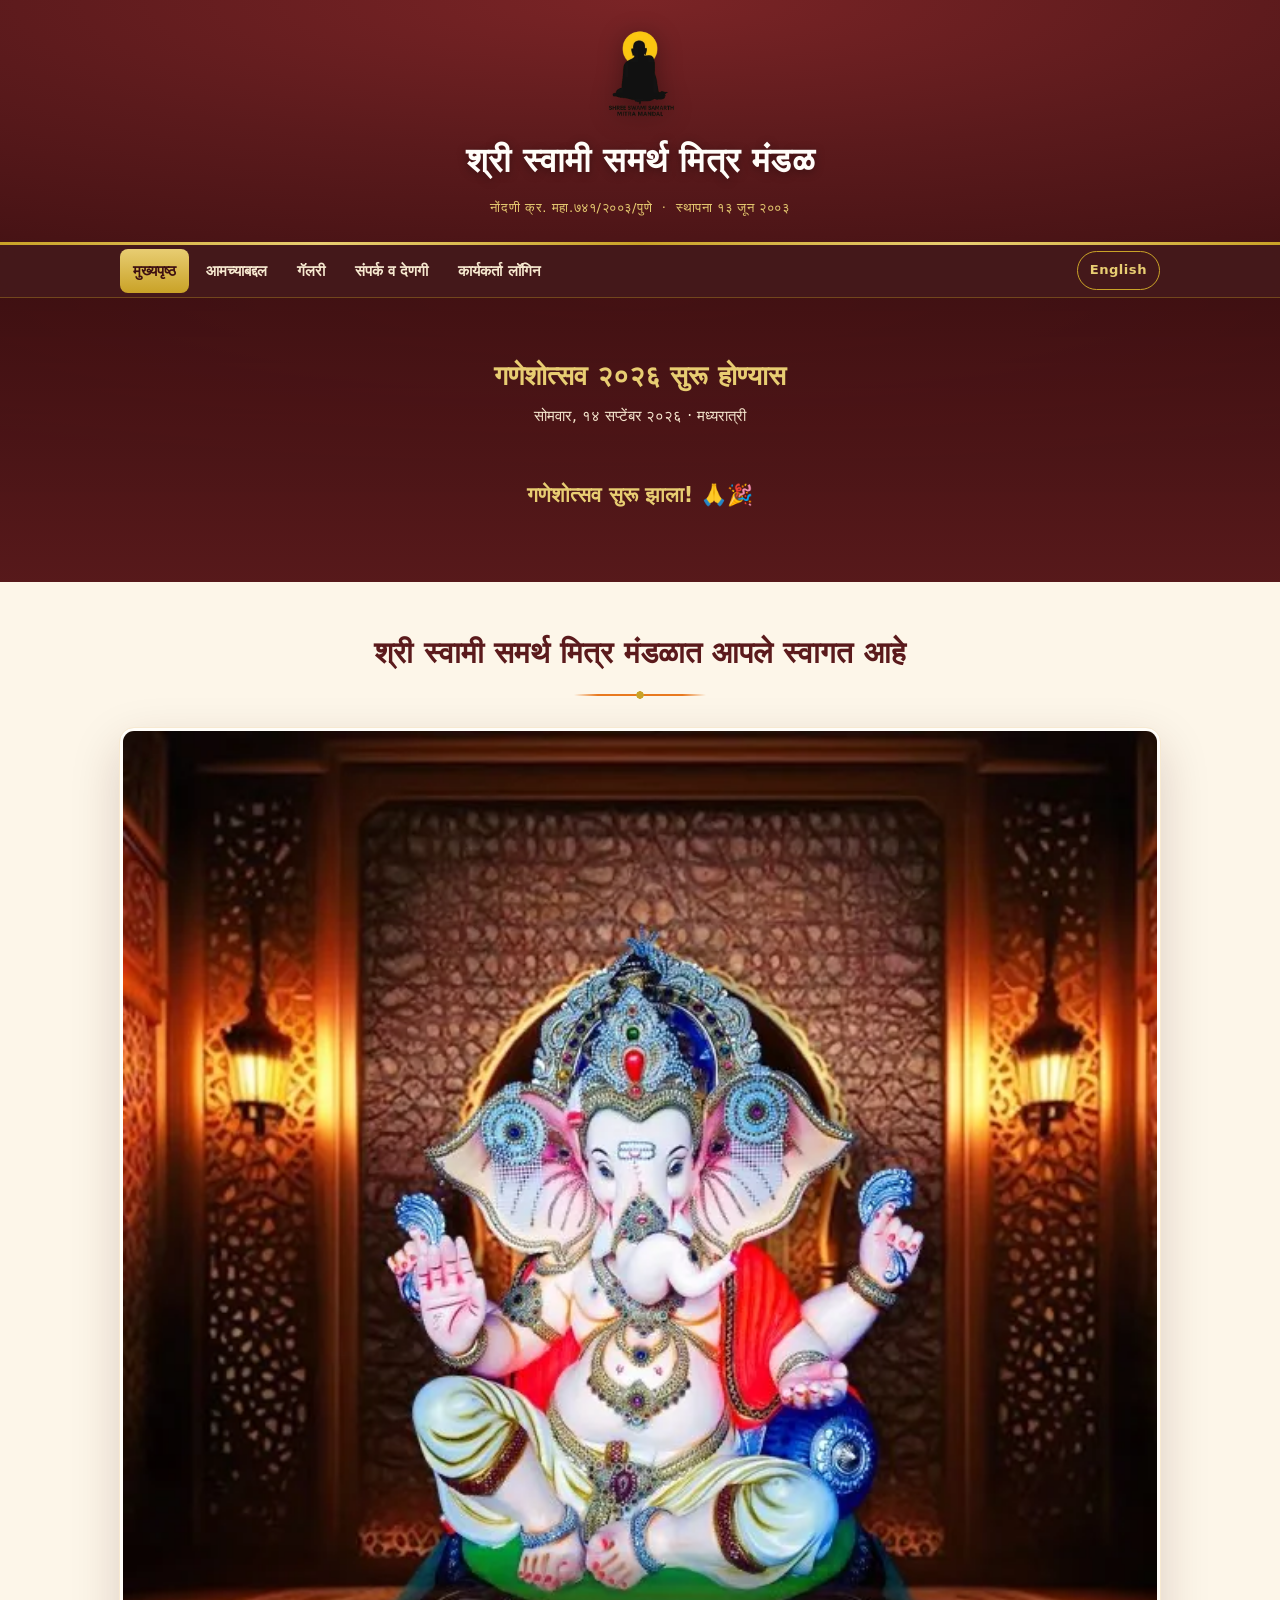
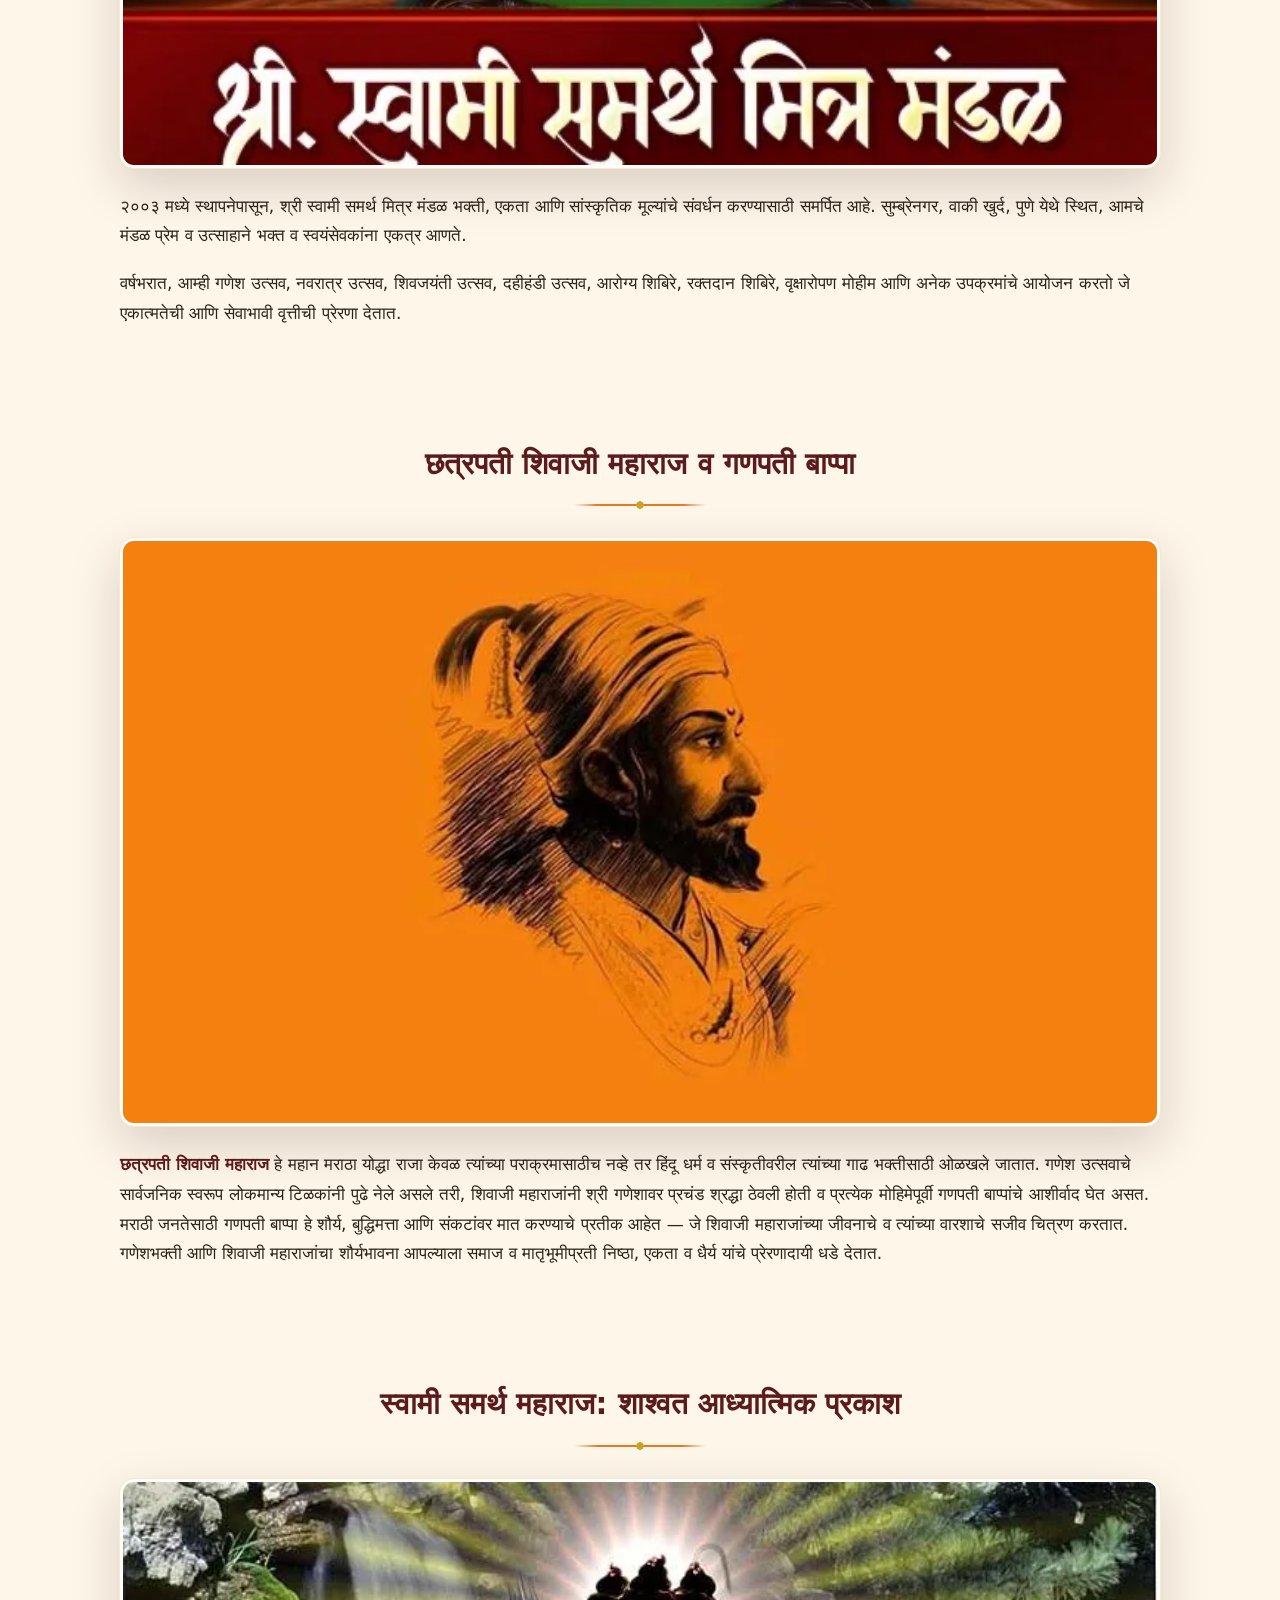
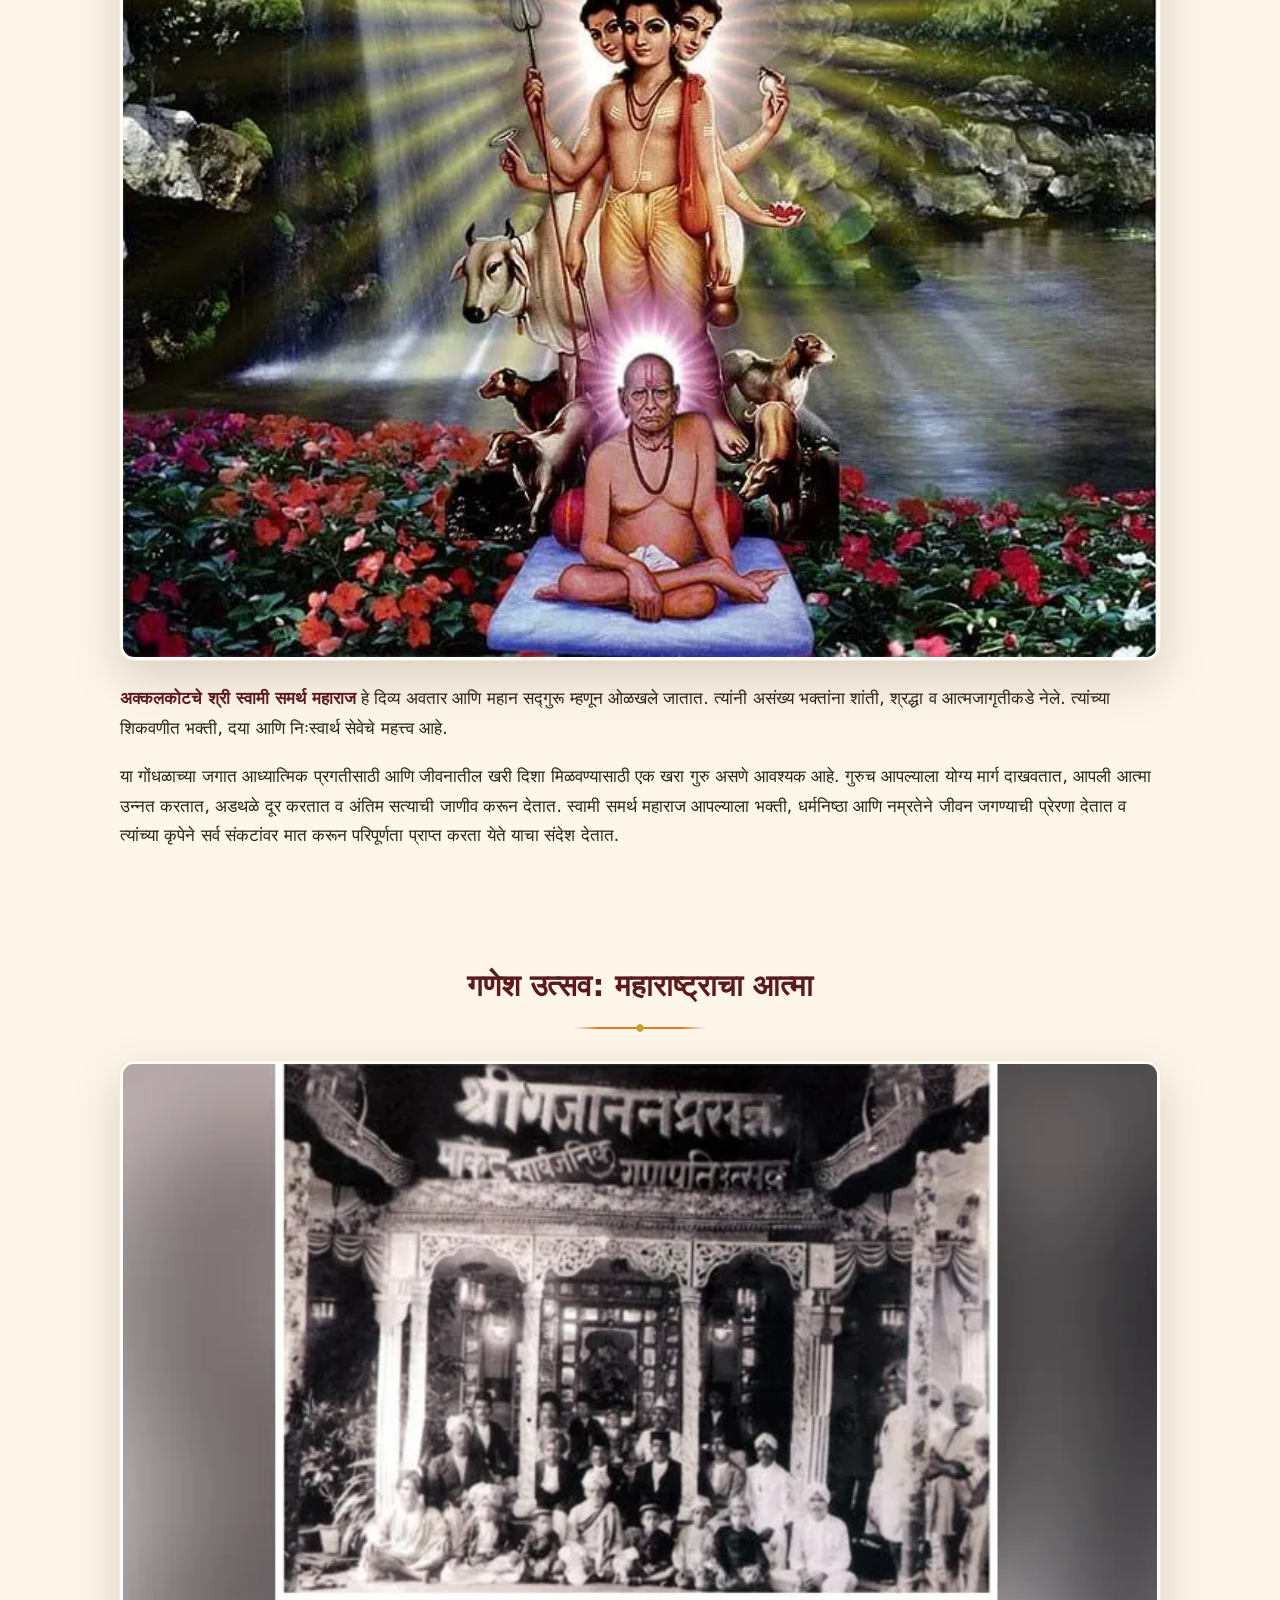
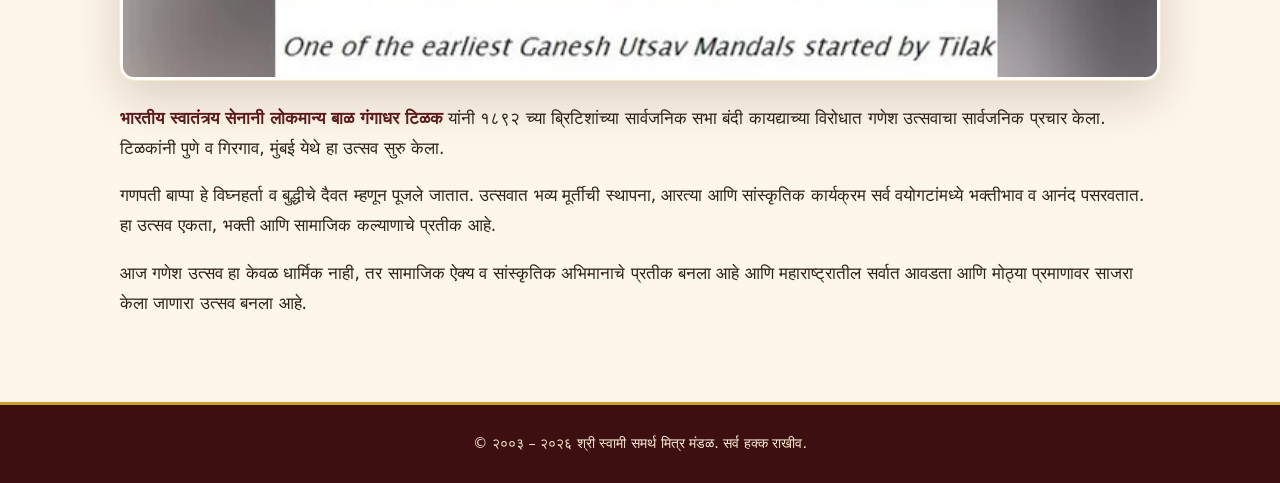
<file: index.html>
<!DOCTYPE html>
<html lang="mr">

<head>
  <meta charset="UTF-8">
  <meta name="viewport" content="width=device-width, initial-scale=1">
  <meta name="description" content="Shree Swami Samarth Mitra Mandal, Sumbrenagar, Waki Khurd, Pune. Ganesh Utsav 2026, Navratri, Shivjayanti and community service since 2003.">
  <title>श्री स्वामी समर्थ मित्र मंडळ | Shree Swami Samarth Mitra Mandal</title>
  <link rel="icon" href="images/logo.webp">
  <link rel="stylesheet" href="assets/style.css">
  <script>
    /* inlined, not a separate file, so it runs before first paint (no language flash) */
    (function () {
      var q = /[?&]lang=(en|mr)/.exec(location.search);
      var l = q && q[1];
      if (!l) { try { l = localStorage.getItem('sssmm-lang'); } catch (e) {} }
      document.documentElement.lang = (l === 'en') ? 'en' : 'mr';
    })();
  </script>
  <script src="assets/site.js" defer></script>
</head>

<body>

  <header class="site-header">
    <img src="images/logo.webp" alt="" class="logo" width="96" height="96">
    <h1><span class="mr">श्री स्वामी समर्थ मित्र मंडळ</span><span class="en">Shree Swami Samarth Mitra Mandal</span></h1>
    <p class="meta">
      <span class="mr">नोंदणी क्र. महा.७४१/२००३/पुणे &nbsp;·&nbsp; स्थापना १३ जून २००३</span>
      <span class="en">Reg. No. Maha.741/2003/Pune &nbsp;·&nbsp; Established 13 June 2003</span>
    </p>
  </header>

  <nav class="site-nav">
    <div class="wrap">
      <button class="menu-toggle" type="button" aria-expanded="false" aria-controls="navLinks">
        <span class="mr">☰ मेन्यू</span><span class="en">☰ Menu</span>
      </button>
      <div class="nav-links" id="navLinks">
        <a href="index.html" aria-current="page"><span class="mr">मुख्यपृष्ठ</span><span class="en">Home</span></a>
        <a href="about.html"><span class="mr">आमच्याबद्दल</span><span class="en">About Us</span></a>
        <a href="gallery.html"><span class="mr">गॅलरी</span><span class="en">Gallery</span></a>
        <a href="contact.html"><span class="mr">संपर्क व देणगी</span><span class="en">Contact &amp; Donate</span></a>
        <a href="karyakarta.html"><span class="mr">कार्यकर्ता लॉगिन</span><span class="en">Karyakarta Login</span></a>
      </div>
      <button id="langToggle" type="button">English</button>
    </div>
  </nav>

  <section class="hero">
    <div class="wrap">
      <h2>
        <span class="mr">गणेशोत्सव २०२६ सुरू होण्यास</span>
        <span class="en">Ganesh Utsav 2026 Starts In</span>
      </h2>
      <p class="sub">
        <span class="mr">सोमवार, १४ सप्टेंबर २०२६ · मध्यरात्री</span>
        <span class="en">Monday, 14 September 2026 · Midnight</span>
      </p>
      <div class="timer" id="timer">
        <div class="time-box"><span id="days">--</span><small><span class="mr">दिवस</span><span class="en">DAYS</span></small></div>
        <div class="time-box"><span id="hours">--</span><small><span class="mr">तास</span><span class="en">HOURS</span></small></div>
        <div class="time-box"><span id="minutes">--</span><small><span class="mr">मिनिटे</span><span class="en">MINUTES</span></small></div>
        <div class="time-box"><span id="seconds">--</span><small><span class="mr">सेकंद</span><span class="en">SECONDS</span></small></div>
      </div>
    </div>
  </section>

  <section class="reveal">
    <div class="wrap">
      <h2 class="title">
        <span class="mr">श्री स्वामी समर्थ मित्र मंडळात आपले स्वागत आहे</span>
        <span class="en">Welcome to Shree Swami Samarth Mitra Mandal</span>
      </h2>
      <div class="rule"></div>
      <div class="figure">
        <img src="images/ganesh-murti.webp"
             alt="" width="1000" height="700" fetchpriority="high">
      </div>
      <div class="prose">
        <div class="mr">
          <p>२००३ मध्ये स्थापनेपासून, श्री स्वामी समर्थ मित्र मंडळ भक्ती, एकता आणि सांस्कृतिक मूल्यांचे संवर्धन करण्यासाठी समर्पित आहे. सुम्ब्रेनगर, वाकी खुर्द, पुणे येथे स्थित, आमचे मंडळ प्रेम व उत्साहाने भक्त व स्वयंसेवकांना एकत्र आणते.</p>
          <p>वर्षभरात, आम्ही गणेश उत्सव, नवरात्र उत्सव, शिवजयंती उत्सव, दहीहंडी उत्सव, आरोग्य शिबिरे, रक्तदान शिबिरे, वृक्षारोपण मोहीम आणि अनेक उपक्रमांचे आयोजन करतो जे एकात्मतेची आणि सेवाभावी वृत्तीची प्रेरणा देतात.</p>
        </div>
        <div class="en">
          <p>Founded in 2003, Shree Swami Samarth Mitra Mandal is dedicated to promoting Hindu devotion, unity, and cultural values through vibrant celebrations and various community initiatives. Located in Sumbrenagar, Waki Khurd, Pune, our Mandal brings together devotees and volunteers with love and enthusiasm.</p>
          <p>Throughout the year, we organize Ganesh Utsav, Navratri Utsav, Shivjayanti Utsav, Dahihandi Utsav, health camps, blood donation drives, tree plantation drives, and many other activities that inspire the spirit of togetherness and service.</p>
        </div>
      </div>
    </div>
  </section>

  <section class="reveal">
    <div class="wrap">
      <h2 class="title">
        <span class="mr">छत्रपती शिवाजी महाराज व गणपती बाप्पा</span>
        <span class="en">Chhatrapati Shivaji Maharaj and Ganpati Bappa</span>
      </h2>
      <div class="rule"></div>
      <div class="figure"><img src="images/shivaji-maharaj.webp" alt="" loading="lazy" width="1000" height="700"></div>
      <div class="prose">
        <div class="mr">
          <p><b>छत्रपती शिवाजी महाराज</b> हे महान मराठा योद्धा राजा केवळ त्यांच्या पराक्रमासाठीच नव्हे तर हिंदू धर्म व संस्कृतीवरील त्यांच्या गाढ भक्तीसाठी ओळखले जातात. गणेश उत्सवाचे सार्वजनिक स्वरूप लोकमान्य टिळकांनी पुढे नेले असले तरी, शिवाजी महाराजांनी श्री गणेशावर प्रचंड श्रद्धा ठेवली होती व प्रत्येक मोहिमेपूर्वी गणपती बाप्पांचे आशीर्वाद घेत असत. मराठी जनतेसाठी गणपती बाप्पा हे शौर्य, बुद्धिमत्ता आणि संकटांवर मात करण्याचे प्रतीक आहेत — जे शिवाजी महाराजांच्या जीवनाचे व त्यांच्या वारशाचे सजीव चित्रण करतात. गणेशभक्ती आणि शिवाजी महाराजांचा शौर्यभावना आपल्याला समाज व मातृभूमीप्रती निष्ठा, एकता व धैर्य यांचे प्रेरणादायी धडे देतात.</p>
        </div>
        <div class="en">
          <p><b>Chhatrapati Shivaji Maharaj</b>, the great Maratha warrior king, is revered not only for his valor and strategic brilliance but also for his deep devotion to Hindu dharma and culture. Though the public celebration of Ganesh Utsav was popularized later by Lokmanya Tilak, it is said that Shivaji Maharaj held immense faith in Lord Ganesh and would seek Ganpati Bappa's blessings before important battles and missions. For Maharashtrians, Ganpati Bappa symbolizes courage, wisdom, and the power to overcome obstacles — qualities that perfectly reflect Shivaji Maharaj's life and legacy. Together, the devotion to Ganesh and the spirit of Shivaji Maharaj inspire us to uphold bravery, unity, and unwavering dedication to society and the motherland.</p>
        </div>
      </div>
    </div>
  </section>

  <section class="reveal">
    <div class="wrap">
      <h2 class="title">
        <span class="mr">स्वामी समर्थ महाराज: शाश्वत आध्यात्मिक प्रकाश</span>
        <span class="en">Swami Samarth Maharaj: The Eternal Guiding Light</span>
      </h2>
      <div class="rule"></div>
      <div class="figure"><img src="images/swami-samarth.webp" alt="" loading="lazy" width="1000" height="700"></div>
      <div class="prose">
        <div class="mr">
          <p><b>अक्कलकोटचे श्री स्वामी समर्थ महाराज</b> हे दिव्य अवतार आणि महान सद्गुरू म्हणून ओळखले जातात. त्यांनी असंख्य भक्तांना शांती, श्रद्धा व आत्मजागृतीकडे नेले. त्यांच्या शिकवणीत भक्ती, दया आणि निःस्वार्थ सेवेचे महत्त्व आहे.</p>
          <p>या गोंधळाच्या जगात आध्यात्मिक प्रगतीसाठी आणि जीवनातील खरी दिशा मिळवण्यासाठी एक खरा गुरु असणे आवश्यक आहे. गुरुच आपल्याला योग्य मार्ग दाखवतात, आपली आत्मा उन्नत करतात, अडथळे दूर करतात व अंतिम सत्याची जाणीव करून देतात. स्वामी समर्थ महाराज आपल्याला भक्ती, धर्मनिष्ठा आणि नम्रतेने जीवन जगण्याची प्रेरणा देतात व त्यांच्या कृपेने सर्व संकटांवर मात करून परिपूर्णता प्राप्त करता येते याचा संदेश देतात.</p>
        </div>
        <div class="en">
          <p><b>Swami Samarth Maharaj of Akkalkot</b> is revered as a divine incarnation and a supreme spiritual master who guided countless devotees towards peace, faith, and inner awakening. His teachings transcend all boundaries and emphasize the power of devotion, compassion, and selfless service.</p>
          <p>In this world full of distractions and challenges, the presence of a true Guru is essential to attain spiritual growth and find purpose. A Guru not only shows the right path but also uplifts our soul, removes obstacles from our lives, and helps us realize the ultimate truth. Swami Samarth Maharaj inspires us to lead a life filled with devotion, righteousness, and humility, reminding us that with the blessings of a Guru, one can overcome every difficulty and attain true fulfillment.</p>
        </div>
      </div>
    </div>
  </section>

  <section class="reveal">
    <div class="wrap">
      <h2 class="title">
        <span class="mr">गणेश उत्सव: महाराष्ट्राचा आत्मा</span>
        <span class="en">Ganesh Utsav: The Spirit of Maharashtra</span>
      </h2>
      <div class="rule"></div>
      <div class="figure"><img src="images/ganesh-utsav.webp" alt="" loading="lazy" width="1000" height="700"></div>
      <div class="prose">
        <div class="mr">
          <p><b>भारतीय स्वातंत्र्य सेनानी लोकमान्य बाळ गंगाधर टिळक</b> यांनी १८९२ च्या ब्रिटिशांच्या सार्वजनिक सभा बंदी कायद्याच्या विरोधात गणेश उत्सवाचा सार्वजनिक प्रचार केला. टिळकांनी पुणे व गिरगाव, मुंबई येथे हा उत्सव सुरु केला.</p>
          <p>गणपती बाप्पा हे विघ्नहर्ता व बुद्धीचे दैवत म्हणून पूजले जातात. उत्सवात भव्य मूर्तीची स्थापना, आरत्या आणि सांस्कृतिक कार्यक्रम सर्व वयोगटांमध्ये भक्तीभाव व आनंद पसरवतात. हा उत्सव एकता, भक्ती आणि सामाजिक कल्याणाचे प्रतीक आहे.</p>
          <p>आज गणेश उत्सव हा केवळ धार्मिक नाही, तर सामाजिक ऐक्य व सांस्कृतिक अभिमानाचे प्रतीक बनला आहे आणि महाराष्ट्रातील सर्वात आवडता आणि मोठ्या प्रमाणावर साजरा केला जाणारा उत्सव बनला आहे.</p>
        </div>
        <div class="en">
          <p><b>Indian freedom fighter Lokmanya Bal Gangadhar Tilak</b> championed Ganesh Utsav as a means to circumvent the colonial British government ban on Hindu gatherings through its anti-public assembly legislation in 1892. Lokmanya Tilak started the festival in Pune and Girgaon, Mumbai.</p>
          <p>Lord Ganesha is worshipped as the remover of obstacles and the god of wisdom. During Ganesh Utsav, beautifully crafted idols are installed in pandals, daily aartis are performed, and cultural activities engage all age groups. The festival promotes unity, devotion, and social welfare.</p>
          <p>Today, Ganesh Utsav symbolizes not only spiritual devotion but also social harmony and cultural pride, making it one of the most celebrated and beloved festivals in Maharashtra.</p>
        </div>
      </div>
    </div>
  </section>

  <footer class="site-footer">
    <span class="mr">© २००३ – २०२६ श्री स्वामी समर्थ मित्र मंडळ. सर्व हक्क राखीव.</span>
    <span class="en">© 2003 – 2026 Shree Swami Samarth Mitra Mandal. All Rights Reserved.</span>
  </footer>

</body>

</html>
</file>
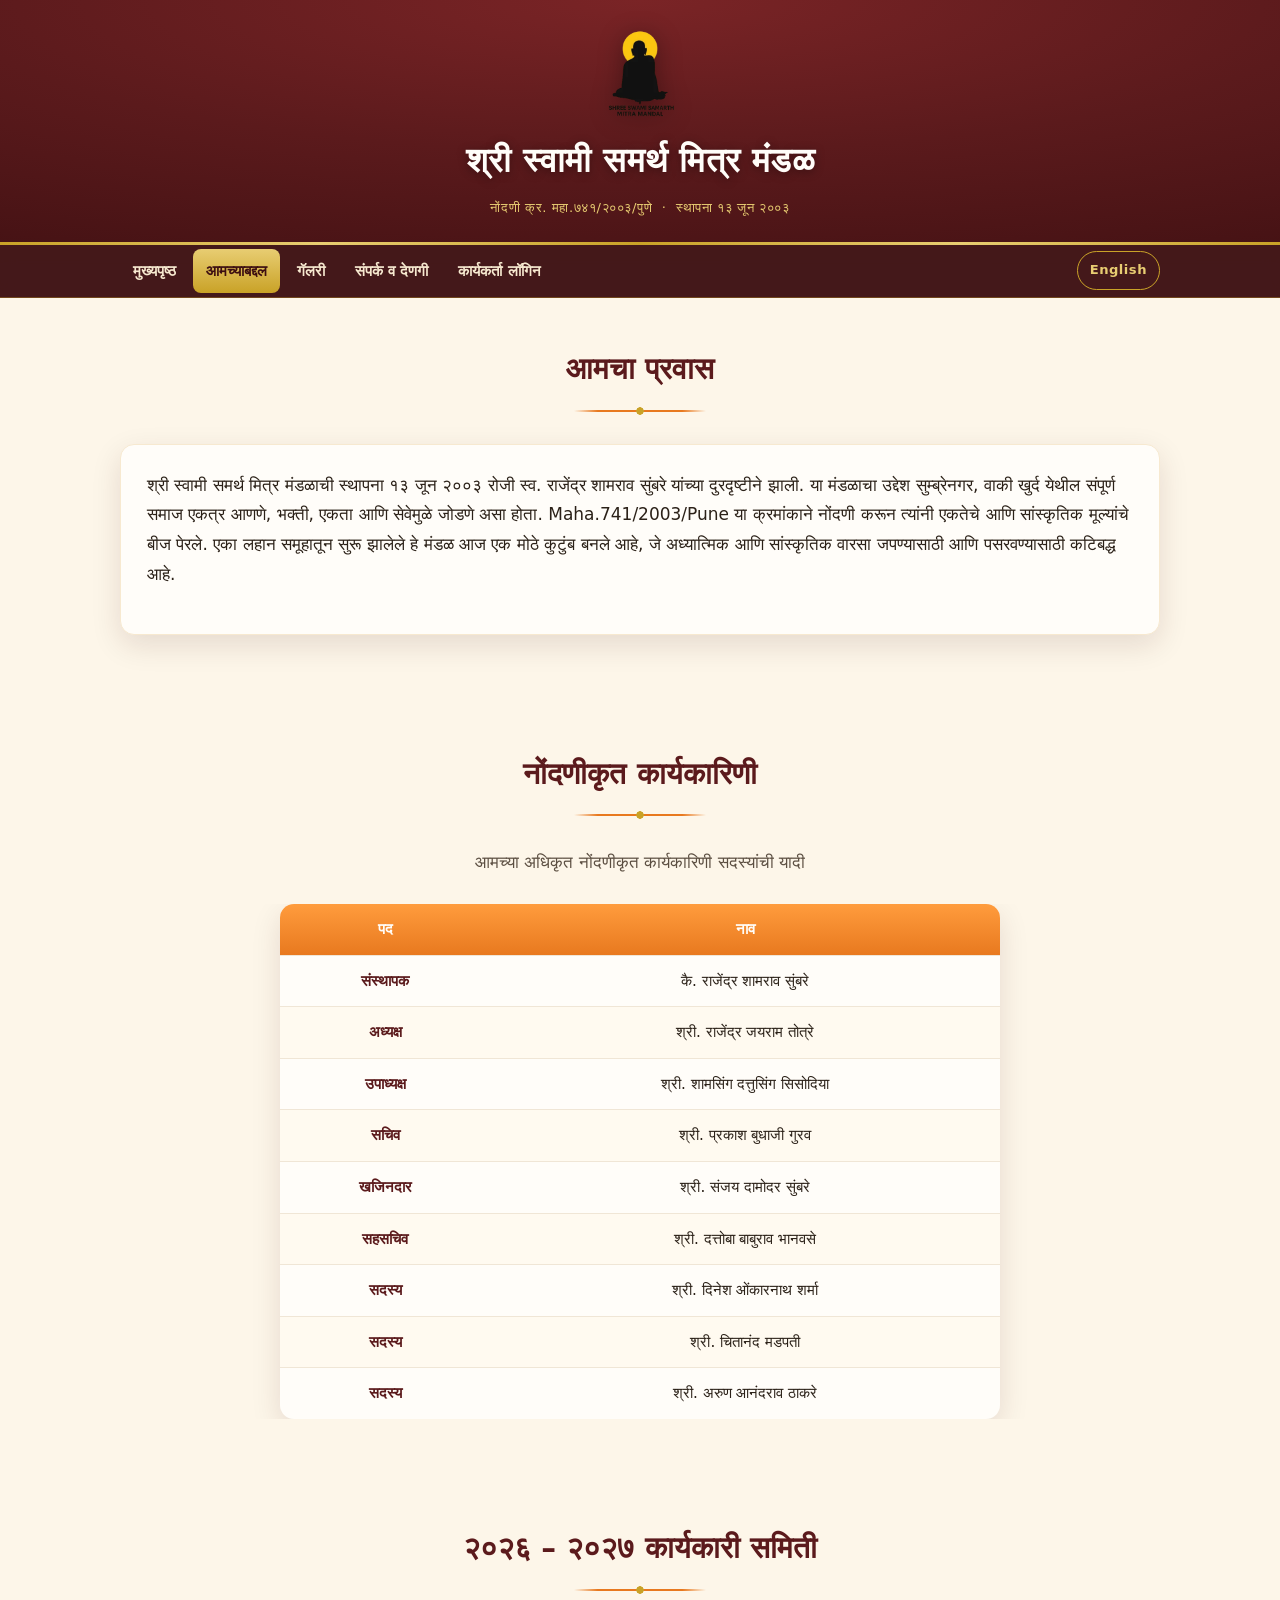
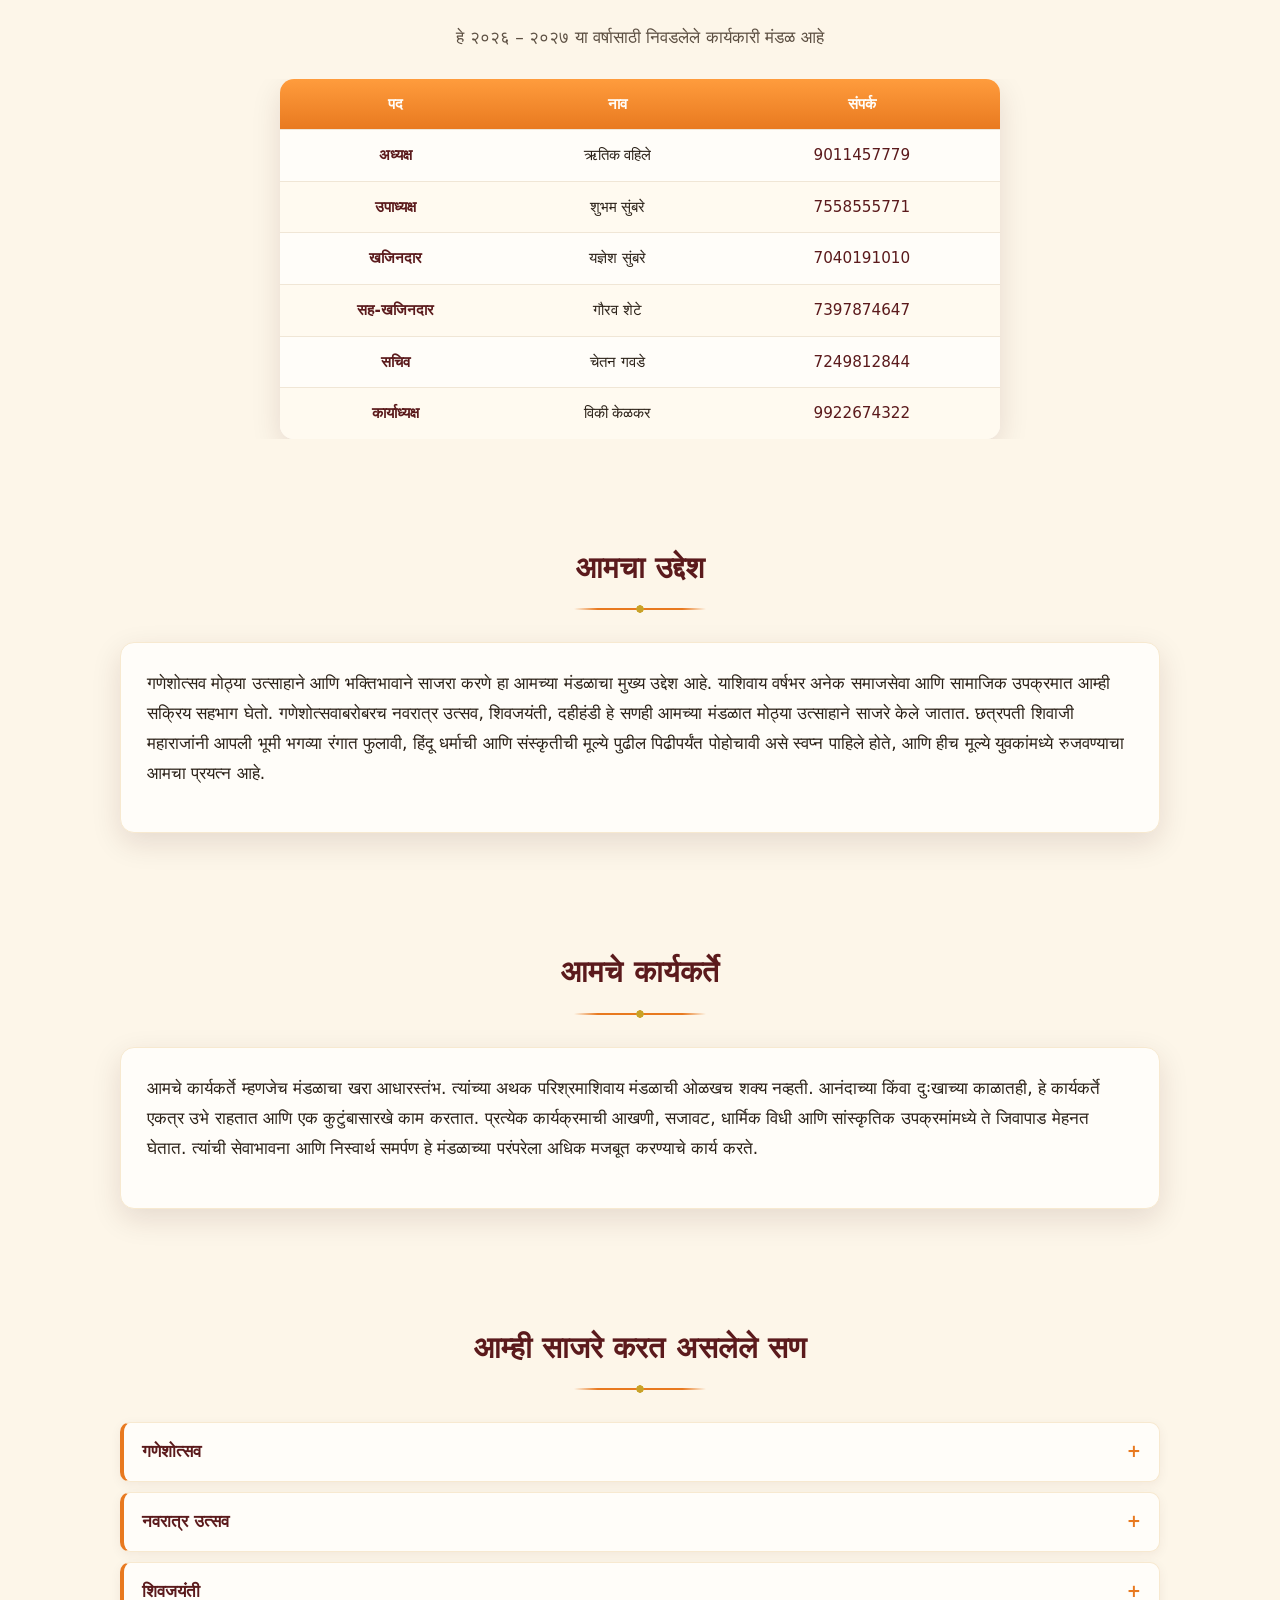
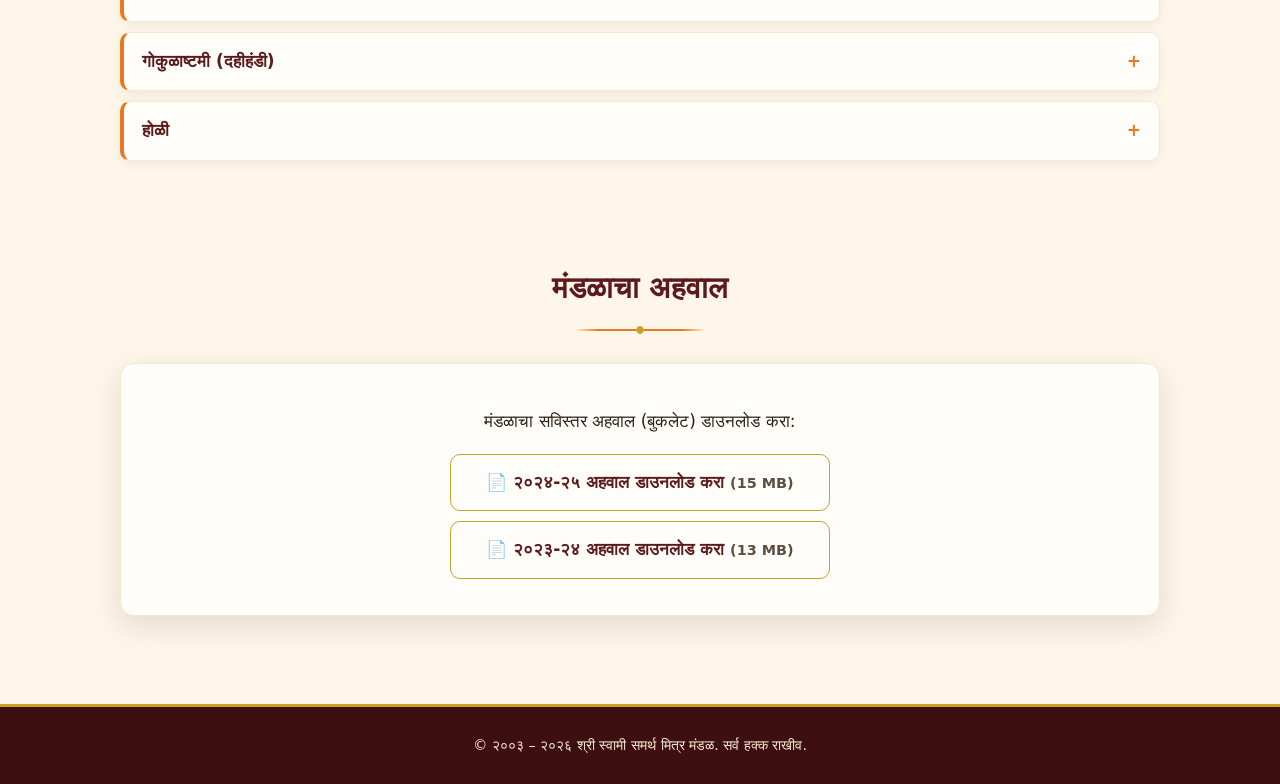
<file: about.html>
<!DOCTYPE html>
<html lang="mr">

<head>
  <meta charset="UTF-8">
  <meta name="viewport" content="width=device-width, initial-scale=1">
  <meta name="description" content="Our journey since 2003, registered executive committee, the 2026-2027 committee, our purpose and the festivals we celebrate.">
  <title>आमच्याबद्दल | About Us — Shree Swami Samarth Mitra Mandal</title>
  <link rel="icon" href="images/logo.webp">
  <link rel="stylesheet" href="assets/style.css">
  <script>
    /* inlined, not a separate file, so it runs before first paint (no language flash) */
    (function () {
      var q = /[?&]lang=(en|mr)/.exec(location.search);
      var l = q && q[1];
      if (!l) { try { l = localStorage.getItem('sssmm-lang'); } catch (e) {} }
      document.documentElement.lang = (l === 'en') ? 'en' : 'mr';
    })();
  </script>
  <script src="assets/site.js" defer></script>
</head>

<body>

  <header class="site-header">
    <img src="images/logo.webp" alt="" class="logo" width="96" height="96">
    <h1><span class="mr">श्री स्वामी समर्थ मित्र मंडळ</span><span class="en">Shree Swami Samarth Mitra Mandal</span></h1>
    <p class="meta">
      <span class="mr">नोंदणी क्र. महा.७४१/२००३/पुणे &nbsp;·&nbsp; स्थापना १३ जून २००३</span>
      <span class="en">Reg. No. Maha.741/2003/Pune &nbsp;·&nbsp; Established 13 June 2003</span>
    </p>
  </header>

  <nav class="site-nav">
    <div class="wrap">
      <button class="menu-toggle" type="button" aria-expanded="false" aria-controls="navLinks">
        <span class="mr">☰ मेन्यू</span><span class="en">☰ Menu</span>
      </button>
      <div class="nav-links" id="navLinks">
        <a href="index.html"><span class="mr">मुख्यपृष्ठ</span><span class="en">Home</span></a>
        <a href="about.html" aria-current="page"><span class="mr">आमच्याबद्दल</span><span class="en">About Us</span></a>
        <a href="gallery.html"><span class="mr">गॅलरी</span><span class="en">Gallery</span></a>
        <a href="contact.html"><span class="mr">संपर्क व देणगी</span><span class="en">Contact &amp; Donate</span></a>
        <a href="karyakarta.html"><span class="mr">कार्यकर्ता लॉगिन</span><span class="en">Karyakarta Login</span></a>
      </div>
      <button id="langToggle" type="button">English</button>
    </div>
  </nav>

  <section class="reveal">
    <div class="wrap">
      <h2 class="title"><span class="mr">आमचा प्रवास</span><span class="en">Our Journey</span></h2>
      <div class="rule"></div>
      <div class="card prose">
        <div class="mr">
          <p>श्री स्वामी समर्थ मित्र मंडळाची स्थापना १३ जून २००३ रोजी स्व. राजेंद्र शामराव सुंबरे यांच्या दुरदृष्टीने झाली. या मंडळाचा उद्देश सुम्ब्रेनगर, वाकी खुर्द येथील संपूर्ण समाज एकत्र आणणे, भक्ती, एकता आणि सेवेमुळे जोडणे असा होता. Maha.741/2003/Pune या क्रमांकाने नोंदणी करून त्यांनी एकतेचे आणि सांस्कृतिक मूल्यांचे बीज पेरले. एका लहान समूहातून सुरू झालेले हे मंडळ आज एक मोठे कुटुंब बनले आहे, जे अध्यात्मिक आणि सांस्कृतिक वारसा जपण्यासाठी आणि पसरवण्यासाठी कटिबद्ध आहे.</p>
        </div>
        <div class="en">
          <p>Shree Swami Samarth Mitra Mandal was founded on 13 June 2003 by Late Rajendra Shamrao Sumbre with a visionary mission to bring the entire community of Sumbrenagar, Waki Khurd together through devotion, unity, and service. He registered the organization with Registration No. Maha.741/2003/Pune to officially establish this spirit of togetherness and cultural values. With unwavering dedication, he envisioned that this Mandal would grow into a strong pillar of community bonding and cultural pride in the future. Starting with a small group of devoted members, the Mandal has now expanded into a large family committed to preserving and spreading spiritual and cultural heritage, fulfilling his dream and laying a strong foundation for generations to come.</p>
        </div>
      </div>
    </div>
  </section>

  <section class="reveal">
    <div class="wrap">
      <h2 class="title"><span class="mr">नोंदणीकृत कार्यकारिणी</span><span class="en">Registered Executive Committee</span></h2>
      <div class="rule"></div>
      <p class="lede">
        <span class="mr">आमच्या अधिकृत नोंदणीकृत कार्यकारिणी सदस्यांची यादी</span>
        <span class="en">Our officially registered committee members</span>
      </p>
      <div class="table-scroll">
        <table class="committee">
          <thead>
            <tr>
              <th><span class="mr">पद</span><span class="en">Post</span></th>
              <th><span class="mr">नाव</span><span class="en">Name</span></th>
            </tr>
          </thead>
          <tbody>
            <tr><td><span class="mr">संस्थापक</span><span class="en">Founder</span></td><td><span class="mr">कै. राजेंद्र शामराव सुंबरे</span><span class="en">Late Rajendra Shamrao Sumbre</span></td></tr>
            <tr><td><span class="mr">अध्यक्ष</span><span class="en">President</span></td><td><span class="mr">श्री. राजेंद्र जयराम तोत्रे</span><span class="en">Mr. Rajendra Jayram Totre</span></td></tr>
            <tr><td><span class="mr">उपाध्यक्ष</span><span class="en">Vice President</span></td><td><span class="mr">श्री. शामसिंग दत्तुसिंग सिसोदिया</span><span class="en">Mr. Shamsing Dattusing Sisodiya</span></td></tr>
            <tr><td><span class="mr">सचिव</span><span class="en">Secretary</span></td><td><span class="mr">श्री. प्रकाश बुधाजी गुरव</span><span class="en">Mr. Prakash Budhaji Gurav</span></td></tr>
            <tr><td><span class="mr">खजिनदार</span><span class="en">Treasurer</span></td><td><span class="mr">श्री. संजय दामोदर सुंबरे</span><span class="en">Mr. Sanjay Damodar Sumbre</span></td></tr>
            <tr><td><span class="mr">सहसचिव</span><span class="en">Joint Secretary</span></td><td><span class="mr">श्री. दत्तोबा बाबुराव भानवसे</span><span class="en">Mr. Dattoba Baburao Bhanvase</span></td></tr>
            <tr><td><span class="mr">सदस्य</span><span class="en">Member</span></td><td><span class="mr">श्री. दिनेश ओंकारनाथ शर्मा</span><span class="en">Mr. Dinesh Onkarnath Sharma</span></td></tr>
            <tr><td><span class="mr">सदस्य</span><span class="en">Member</span></td><td><span class="mr">श्री. चितानंद मडपती</span><span class="en">Mr. Chitanand Madapati</span></td></tr>
            <tr><td><span class="mr">सदस्य</span><span class="en">Member</span></td><td><span class="mr">श्री. अरुण आनंदराव ठाकरे</span><span class="en">Mr. Arun Anandrao Thakre</span></td></tr>
          </tbody>
        </table>
      </div>
    </div>
  </section>

  <section class="reveal">
    <div class="wrap">
      <h2 class="title"><span class="mr">२०२६ – २०२७ कार्यकारी समिती</span><span class="en">Committee for 2026 – 2027</span></h2>
      <div class="rule"></div>
      <p class="lede">
        <span class="mr">हे २०२६ – २०२७ या वर्षासाठी निवडलेले कार्यकारी मंडळ आहे</span>
        <span class="en">This is the elected body for the year 2026 – 2027</span>
      </p>
      <div class="table-scroll">
        <table class="committee">
          <thead>
            <tr>
              <th><span class="mr">पद</span><span class="en">Post</span></th>
              <th><span class="mr">नाव</span><span class="en">Name</span></th>
              <th><span class="mr">संपर्क</span><span class="en">Contact</span></th>
            </tr>
          </thead>
          <tbody>
            <tr><td><span class="mr">अध्यक्ष</span><span class="en">President</span></td><td><span class="mr">ऋतिक वहिले</span><span class="en">Hritik Vahile</span></td><td><a href="tel:9011457779">9011457779</a></td></tr>
            <tr><td><span class="mr">उपाध्यक्ष</span><span class="en">Vice President</span></td><td><span class="mr">शुभम सुंबरे</span><span class="en">Shubham Sumbre</span></td><td><a href="tel:7558555771">7558555771</a></td></tr>
            <tr><td><span class="mr">खजिनदार</span><span class="en">Treasurer</span></td><td><span class="mr">यज्ञेश सुंबरे</span><span class="en">Yadnesh Sumbre</span></td><td><a href="tel:7040191010">7040191010</a></td></tr>
            <tr><td><span class="mr">सह-खजिनदार</span><span class="en">Joint Treasurer</span></td><td><span class="mr">गौरव शेटे</span><span class="en">Gaurav Shete</span></td><td><a href="tel:7397874647">7397874647</a></td></tr>
            <tr><td><span class="mr">सचिव</span><span class="en">Secretary</span></td><td><span class="mr">चेतन गवडे</span><span class="en">Chetan Gawade</span></td><td><a href="tel:7249812844">7249812844</a></td></tr>
            <tr><td><span class="mr">कार्याध्यक्ष</span><span class="en">Event Head</span></td><td><span class="mr">विकी केळकर</span><span class="en">Vicky Kelkar</span></td><td><a href="tel:9922674322">9922674322</a></td></tr>
          </tbody>
        </table>
      </div>
    </div>
  </section>

  <section class="reveal">
    <div class="wrap">
      <h2 class="title"><span class="mr">आमचा उद्देश</span><span class="en">Our Purpose</span></h2>
      <div class="rule"></div>
      <div class="card prose">
        <div class="mr">
          <p>गणेशोत्सव मोठ्या उत्साहाने आणि भक्तिभावाने साजरा करणे हा आमच्या मंडळाचा मुख्य उद्देश आहे. याशिवाय वर्षभर अनेक समाजसेवा आणि सामाजिक उपक्रमात आम्ही सक्रिय सहभाग घेतो. गणेशोत्सवाबरोबरच नवरात्र उत्सव, शिवजयंती, दहीहंडी हे सणही आमच्या मंडळात मोठ्या उत्साहाने साजरे केले जातात. छत्रपती शिवाजी महाराजांनी आपली भूमी भगव्या रंगात फुलावी, हिंदू धर्माची आणि संस्कृतीची मूल्ये पुढील पिढीपर्यंत पोहोचावी असे स्वप्न पाहिले होते, आणि हीच मूल्ये युवकांमध्ये रुजवण्याचा आमचा प्रयत्न आहे.</p>
        </div>
        <div class="en">
          <p>The main purpose of our Mandal is to celebrate Ganesh Utsav with grandeur and deep devotion, while also actively engaging in various charitable and social welfare activities throughout the year. Alongside Ganesh Utsav, we also proudly celebrate Navratri Utsav, Shivjanm Utsav, and Dahi Handi, all of which bring the community together in a spirit of joy, unity, and cultural pride. Inspired by the vision of Chhatrapati Shivaji Maharaj — a devoted follower of Lord Ganesha and Jagdamba — who dreamed of seeing this land flourish as a stronghold of saffron, Hindu faith, and righteous values, our Mandal strives to instill these ideals in the younger generation. We aim to nurture a deep sense of devotion, unity, and service among the youth so that they carry forward the legacy of protecting and uplifting our traditions for generations to come.</p>
        </div>
      </div>
    </div>
  </section>

  <section class="reveal">
    <div class="wrap">
      <h2 class="title"><span class="mr">आमचे कार्यकर्ते</span><span class="en">Our Members</span></h2>
      <div class="rule"></div>
      <div class="card prose">
        <div class="mr">
          <p>आमचे कार्यकर्ते म्हणजेच मंडळाचा खरा आधारस्तंभ. त्यांच्या अथक परिश्रमाशिवाय मंडळाची ओळखच शक्य नव्हती. आनंदाच्या किंवा दुःखाच्या काळातही, हे कार्यकर्ते एकत्र उभे राहतात आणि एक कुटुंबासारखे काम करतात. प्रत्येक कार्यक्रमाची आखणी, सजावट, धार्मिक विधी आणि सांस्कृतिक उपक्रमांमध्ये ते जिवापाड मेहनत घेतात. त्यांची सेवाभावना आणि निस्वार्थ समर्पण हे मंडळाच्या परंपरेला अधिक मजबूत करण्याचे कार्य करते.</p>
        </div>
        <div class="en">
          <p>Our Karyakartas are the true pillars and heartbeat of our Mandal. Without their tireless efforts, unwavering dedication, and selfless service, the Mandal would not be what it is today. Whether in moments of joy or times of sorrow, they stand together like a united family, supporting each other and the entire community. These devoted members work hand in hand, meticulously planning and executing every program to perfection — from intricate decorations and heartfelt rituals to inspiring cultural events and impactful social activities. Their passion and commitment transform every celebration into a soulful experience and keep the spirit of unity and devotion alive throughout the year. They embody the very essence of "seva" (selfless service), and through their love and hard work, they continue to uphold and strengthen the legacy of our Mandal.</p>
        </div>
      </div>
    </div>
  </section>

  <section class="reveal">
    <div class="wrap">
      <h2 class="title"><span class="mr">आम्ही साजरे करत असलेले सण</span><span class="en">Festivals We Celebrate</span></h2>
      <div class="rule"></div>

      <details class="acc">
        <summary><span class="mr">गणेशोत्सव</span><span class="en">Ganesh Utsav</span></summary>
        <div>
          <p class="mr">गणेशोत्सव हा आमच्या मंडळाचा आत्मा आहे. सुंदर मूर्ती, मनोहारी सजावट, भावपूर्ण आरती आणि सांस्कृतिक कार्यक्रम यामुळे संपूर्ण समाज एकत्र येतो आणि बाप्पांना आनंदाने व भक्तिभावाने वंदन करतो.</p>
          <p class="en">Ganesh Utsav is the heart and soul of our Mandal, celebrated with unmatched devotion and enthusiasm. Beautifully crafted idols, mesmerizing decorations, vibrant aartis, and cultural programs unite the entire community to welcome and honor Lord Ganesha as the remover of obstacles and the harbinger of joy.</p>
        </div>
      </details>

      <details class="acc">
        <summary><span class="mr">नवरात्र उत्सव</span><span class="en">Navratri Utsav</span></summary>
        <div>
          <p class="mr">नवरात्रमध्ये देवीच्या शक्तीची पूजा केली जाते. गरबा नाईट्स, रोजच्या पूजा व सांस्कृतिक कार्यक्रमांमुळे संपूर्ण समाज नृत्य, संगीत व भक्तिमय वातावरणात सहभागी होतो.</p>
          <p class="en">During Navratri, we celebrate the divine feminine energy with devotion and vibrant festivities. The Mandal organizes Garba nights, daily poojas, and cultural programs that bring the community together in dance, music, and spiritual bliss, fostering unity and devotion among all age groups.</p>
        </div>
      </details>

      <details class="acc">
        <summary><span class="mr">शिवजयंती</span><span class="en">Shivjanm Utsav</span></summary>
        <div>
          <p class="mr">शिवजयंती निमित्ताने छत्रपती शिवाजी महाराजांचा पराक्रम, त्यांची दूरदृष्टी आणि भक्ती यांची आठवण करून दिली जाते. प्रेरणादायी भाषणे, सांस्कृतिक कार्यक्रम आणि समाजहिताच्या उपक्रमांनी हा सण साजरा केला जातो.</p>
          <p class="en">Shivjanm Utsav commemorates the birth of the great warrior king Chhatrapati Shivaji Maharaj. We honor his courage, vision, and devotion through inspiring speeches, cultural performances, and community activities that remind us of our rich heritage and valorous past.</p>
        </div>
      </details>

      <details class="acc">
        <summary><span class="mr">गोकुळाष्टमी (दहीहंडी)</span><span class="en">Gokulashtami</span></summary>
        <div>
          <p class="mr">गोकुळाष्टमी, अर्थात दहीहंडी, श्रीकृष्णाच्या बाललीलांचा उत्सव आहे. मानवी मनोऱ्याच्या स्पर्धा, आनंदी वातावरण आणि टीमवर्कमुळे उत्सव रंगतो.</p>
          <p class="en">Gokulashtami, also known as Dahi Handi, celebrates Lord Krishna’s playful and divine spirit. Our Mandal organizes the traditional human pyramid competitions and joyous festivities, spreading cheer and reinforcing the values of teamwork, courage, and devotion.</p>
        </div>
      </details>

      <details class="acc">
        <summary><span class="mr">होळी</span><span class="en">Holi</span></summary>
        <div>
          <p class="mr">होळी हा रंगांचा सण आहे. प्रेम, एकता आणि चांगल्याचा विजय याचे प्रतीक म्हणून साजरा केला जातो. सर्व सदस्य एकत्र येऊन रंग खेळतात, गोड पदार्थ शेअर करतात व एकमेकांशी प्रेमाचे बंध मजबूत करतात.</p>
          <p class="en">Holi, the festival of colors, is celebrated to promote joy, togetherness, and the triumph of good over evil. Members come together to play colors, share sweets, and rejoice in an atmosphere of love and harmony, strengthening bonds within the community.</p>
        </div>
      </details>
    </div>
  </section>

  <section class="reveal">
    <div class="wrap">
      <h2 class="title"><span class="mr">मंडळाचा अहवाल</span><span class="en">Mandal Booklet</span></h2>
      <div class="rule"></div>
      <div class="card center">
        <p>
          <span class="mr">मंडळाचा सविस्तर अहवाल (बुकलेट) डाउनलोड करा:</span>
          <span class="en">Download our Mandal’s detailed booklet:</span>
        </p>
        <a class="link-btn" href="documents/Ahval-24-25.pdf" download>
          <span class="mr">📄 २०२४-२५ अहवाल डाउनलोड करा</span><span class="en">📄 Download 2024-25 Booklet</span>
          <small class="muted"> (15 MB)</small>
        </a>
        <a class="link-btn" href="documents/Ahval-23-24.pdf" download>
          <span class="mr">📄 २०२३-२४ अहवाल डाउनलोड करा</span><span class="en">📄 Download 2023-24 Booklet</span>
          <small class="muted"> (13 MB)</small>
        </a>
      </div>
    </div>
  </section>

  <footer class="site-footer">
    <span class="mr">© २००३ – २०२६ श्री स्वामी समर्थ मित्र मंडळ. सर्व हक्क राखीव.</span>
    <span class="en">© 2003 – 2026 Shree Swami Samarth Mitra Mandal. All Rights Reserved.</span>
  </footer>

</body>

</html>
</file>
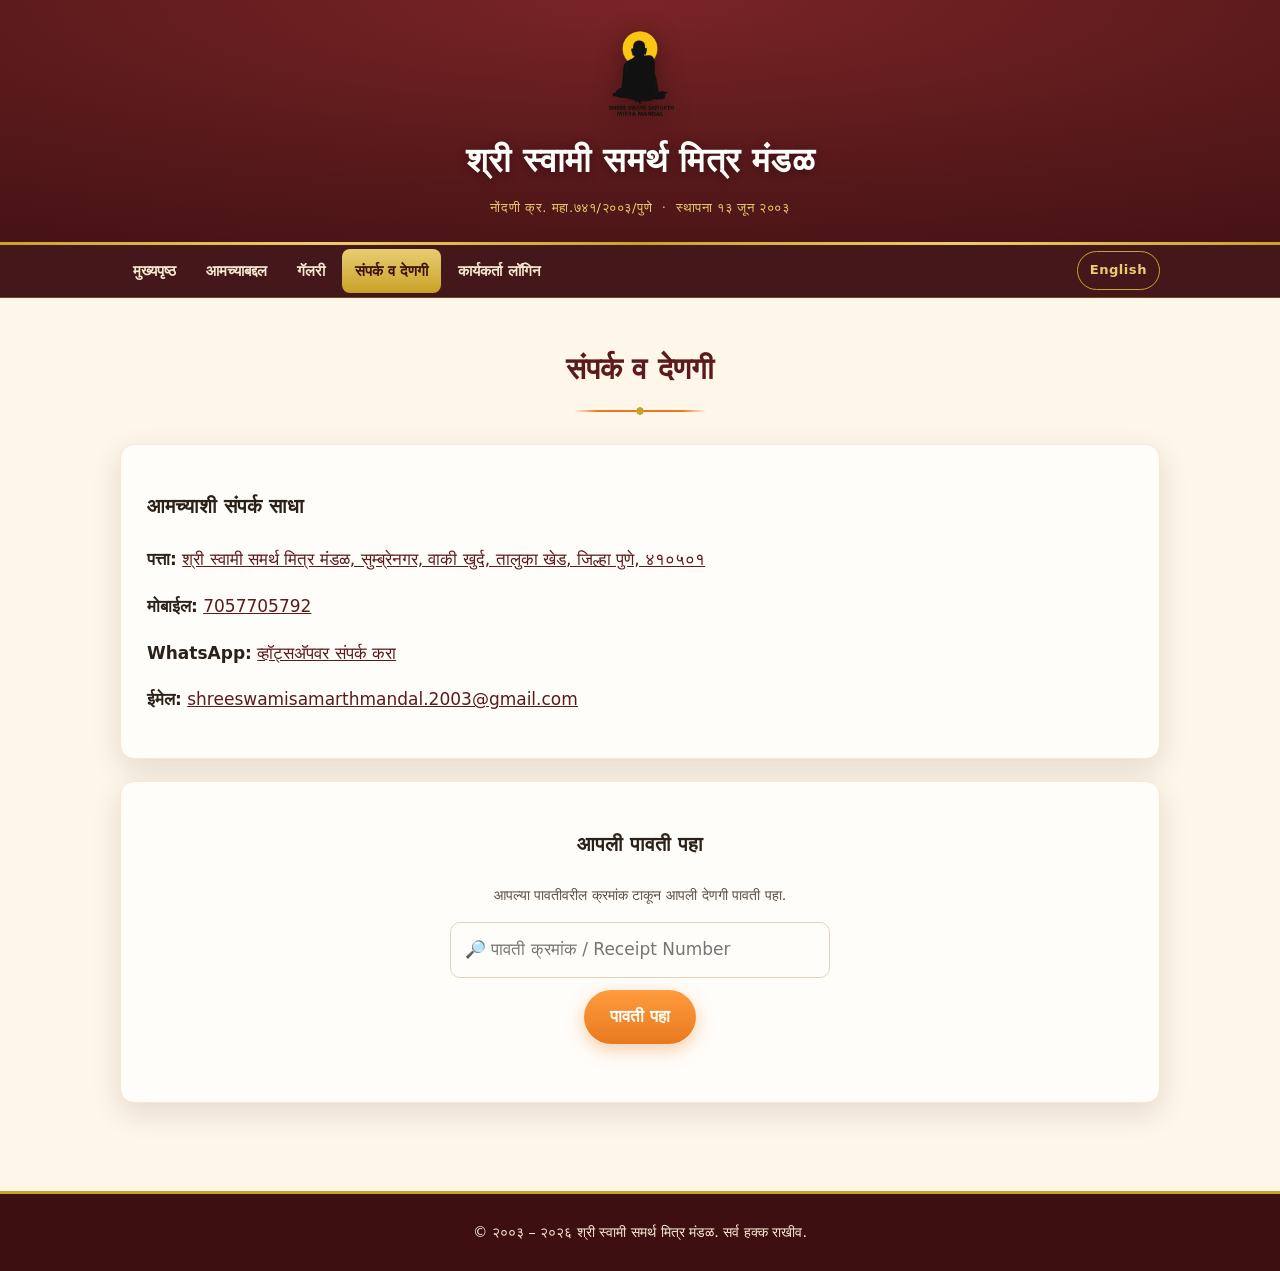
<file: contact.html>
<!DOCTYPE html>
<html lang="mr">

<head>
  <meta charset="UTF-8">
  <meta name="viewport" content="width=device-width, initial-scale=1">
  <meta name="description" content="Contact Shree Swami Samarth Mitra Mandal, Sumbrenagar, Waki Khurd, Pune, and view your donation receipt online.">
  <title>संपर्क व देणगी | Contact & Donate — Shree Swami Samarth Mitra Mandal</title>
  <link rel="icon" href="images/logo.webp">
  <link rel="stylesheet" href="assets/style.css">
  <script>
    /* inlined, not a separate file, so it runs before first paint (no language flash) */
    (function () {
      var q = /[?&]lang=(en|mr)/.exec(location.search);
      var l = q && q[1];
      if (!l) { try { l = localStorage.getItem('sssmm-lang'); } catch (e) {} }
      document.documentElement.lang = (l === 'en') ? 'en' : 'mr';
    })();
  </script>
  <script src="assets/site.js" defer></script>
</head>

<body>

  <header class="site-header">
    <img src="images/logo.webp" alt="" class="logo" width="96" height="96">
    <h1><span class="mr">श्री स्वामी समर्थ मित्र मंडळ</span><span class="en">Shree Swami Samarth Mitra Mandal</span></h1>
    <p class="meta">
      <span class="mr">नोंदणी क्र. महा.७४१/२००३/पुणे &nbsp;·&nbsp; स्थापना १३ जून २००३</span>
      <span class="en">Reg. No. Maha.741/2003/Pune &nbsp;·&nbsp; Established 13 June 2003</span>
    </p>
  </header>

  <nav class="site-nav">
    <div class="wrap">
      <button class="menu-toggle" type="button" aria-expanded="false" aria-controls="navLinks">
        <span class="mr">☰ मेन्यू</span><span class="en">☰ Menu</span>
      </button>
      <div class="nav-links" id="navLinks">
        <a href="index.html"><span class="mr">मुख्यपृष्ठ</span><span class="en">Home</span></a>
        <a href="about.html"><span class="mr">आमच्याबद्दल</span><span class="en">About Us</span></a>
        <a href="gallery.html"><span class="mr">गॅलरी</span><span class="en">Gallery</span></a>
        <a href="contact.html" aria-current="page"><span class="mr">संपर्क व देणगी</span><span class="en">Contact &amp; Donate</span></a>
        <a href="karyakarta.html"><span class="mr">कार्यकर्ता लॉगिन</span><span class="en">Karyakarta Login</span></a>
      </div>
      <button id="langToggle" type="button">English</button>
    </div>
  </nav>

  <section class="reveal">
    <div class="wrap">
      <h2 class="title"><span class="mr">संपर्क व देणगी</span><span class="en">Contact &amp; Donate</span></h2>
      <div class="rule"></div>

      <div class="card">
        <h3><span class="mr">आमच्याशी संपर्क साधा</span><span class="en">Contact Us</span></h3>
        <p>
          <strong><span class="mr">पत्ता:</span><span class="en">Address:</span></strong>
          <a href="https://maps.app.goo.gl/KtyrqmtvuqCUxpSU6?g_st=ic" target="_blank" rel="noopener">
            <span class="mr">श्री स्वामी समर्थ मित्र मंडळ, सुम्ब्रेनगर, वाकी खुर्द, तालुका खेड, जिल्हा पुणे, ४१०५०१</span>
            <span class="en">Shree Swami Samarth Mitra Mandal, Sumbrenagar, Waki Khurd, Taluka Khed, District Pune, 410501</span>
          </a>
        </p>
        <p><strong><span class="mr">मोबाईल:</span><span class="en">Mobile:</span></strong> <a href="tel:7057705792">7057705792</a></p>
        <p><strong>WhatsApp:</strong> <a href="https://wa.me/917057705792" target="_blank" rel="noopener"><span class="mr">व्हॉट्सअ‍ॅपवर संपर्क करा</span><span class="en">Chat on WhatsApp</span></a></p>
        <p><strong><span class="mr">ईमेल:</span><span class="en">Email:</span></strong> <a href="mailto:shreeswamisamarthmandal.2003@gmail.com">shreeswamisamarthmandal.2003@gmail.com</a></p>
      </div>


      <div class="card center">
        <h3><span class="mr">आपली पावती पहा</span><span class="en">Check &amp; Show Your Receipt</span></h3>
        <p class="muted">
          <span class="mr">आपल्या पावतीवरील क्रमांक टाकून आपली देणगी पावती पहा.</span>
          <span class="en">Enter the number printed on your receipt to view it.</span>
        </p>
        <form id="receiptForm" autocomplete="off">
          <input type="text" id="receiptInput" inputmode="numeric"
                 aria-label="Receipt number" placeholder="🔎 पावती क्रमांक / Receipt Number">
          <button class="btn" type="submit">
            <span class="mr">पावती पहा</span><span class="en">Fetch &amp; Show</span>
          </button>
        </form>
        <p class="msg" id="receiptMsg" role="status" aria-live="polite"></p>

        <div id="receiptBox" hidden>
          <div class="entry">
            <dl>
              <dt><span class="mr">पावती क्रमांक</span><span class="en">Receipt Number</span></dt>
              <dd id="fReceipt">—</dd>
              <dt><span class="mr">दिनांक</span><span class="en">Date</span></dt>
              <dd id="fDate">—</dd>
              <dt><span class="mr">नाव</span><span class="en">Name</span></dt>
              <dd id="fName">—</dd>
              <dt><span class="mr">रक्कम</span><span class="en">Amount</span></dt>
              <dd id="fAmount">—</dd>
              <dt><span class="mr">स्वीकर्ता</span><span class="en">Receiver</span></dt>
              <dd id="fReceiver">—</dd>
              <dt><span class="mr">स्थिती</span><span class="en">Status</span></dt>
              <dd id="fStatus">—</dd>
            </dl>
          </div>
        </div>
      </div>
    </div>
  </section>

  <script>
    (function () {
      var form = document.getElementById('receiptForm');
      var input = document.getElementById('receiptInput');
      var msg = document.getElementById('receiptMsg');
      var box = document.getElementById('receiptBox');
      var btn = form.querySelector('button');

      var t = function (mr, en) { return document.documentElement.lang === 'mr' ? mr : en; };
      var norm = function (v) { return String(v == null ? '' : v).replace(/\s+/g, '').replace(/^0+/, '').toLowerCase(); };

      form.addEventListener('submit', function (e) {
        e.preventDefault();
        var receipt = input.value.trim();
        box.hidden = true;
        msg.className = 'msg';

        if (!receipt) {
          msg.className = 'msg err';
          msg.textContent = t('कृपया पावती क्रमांक टाका.', 'Please enter a receipt number.');
          return;
        }

        msg.textContent = t('शोधत आहे…', 'Loading…');
        btn.disabled = true;

        window.apiGet({ receipt: receipt })
          .then(function (data) {
            if (!Array.isArray(data) || !data.length) throw new Error(t('पावती सापडली नाही.', 'No matching receipt found.'));
            // Prefer an exact match; the endpoint may return a near match.
            var entry = data.filter(function (d) { return norm(d.ReceiptNumber) === norm(receipt); })[0] || data[0];
            document.getElementById('fReceipt').textContent = entry.ReceiptNumber || '—';
            document.getElementById('fDate').textContent = entry.Date || '—';
            document.getElementById('fName').textContent = entry.Name || '—';
            document.getElementById('fAmount').textContent = entry.Amount ? '₹' + entry.Amount : '—';
            document.getElementById('fReceiver').textContent = entry.Receiver || '—';
            document.getElementById('fStatus').textContent = entry.Status || '—';
            box.hidden = false;
            msg.textContent = '';
          })
          .catch(function (err) {
            msg.className = 'msg err';
            msg.textContent = '❌ ' + err.message;
          })
          .then(function () { btn.disabled = false; });
      });
    })();
  </script>

  <footer class="site-footer">
    <span class="mr">© २००३ – २०२६ श्री स्वामी समर्थ मित्र मंडळ. सर्व हक्क राखीव.</span>
    <span class="en">© 2003 – 2026 Shree Swami Samarth Mitra Mandal. All Rights Reserved.</span>
  </footer>

</body>

</html>
</file>
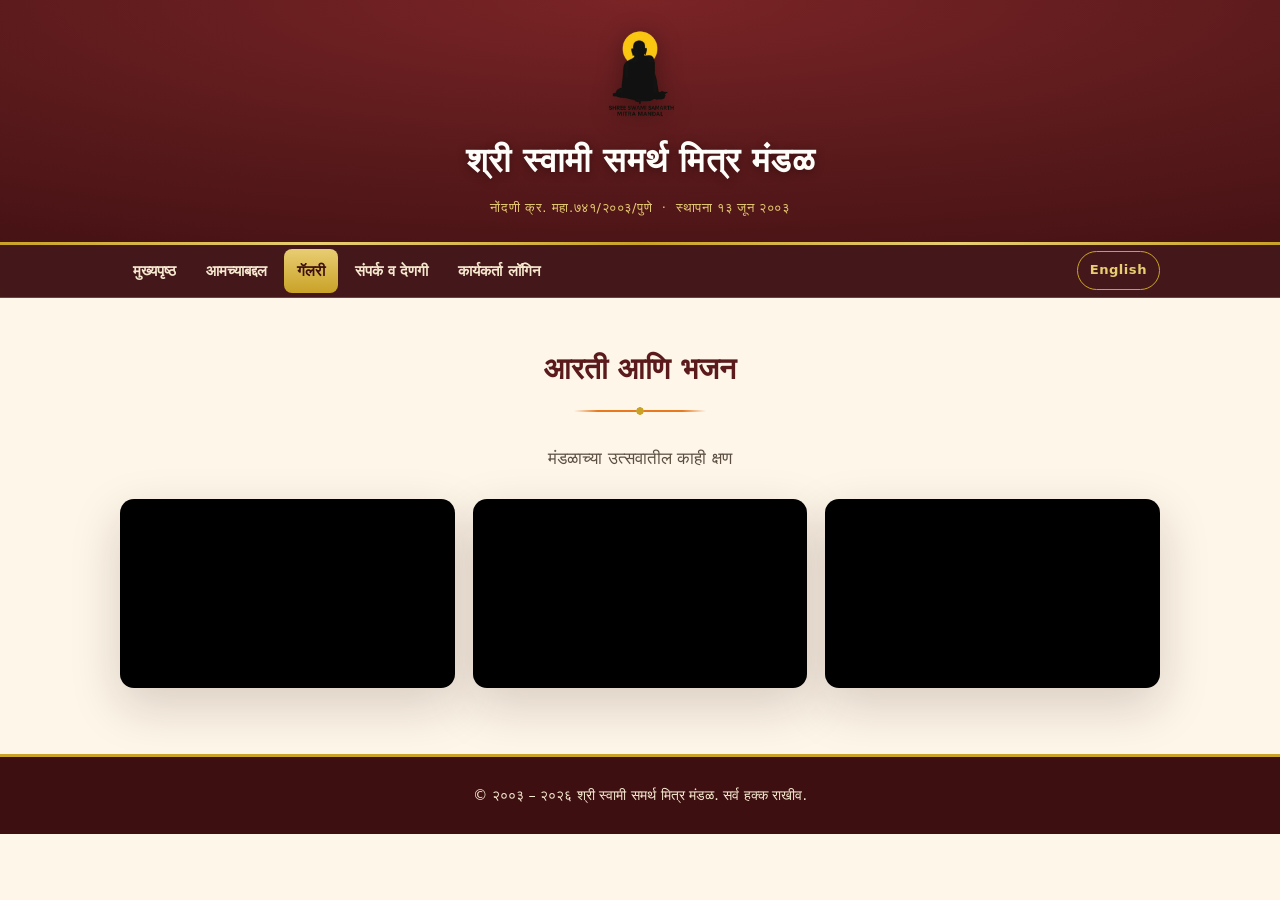
<file: gallery.html>
<!DOCTYPE html>
<html lang="mr">

<head>
  <meta charset="UTF-8">
  <meta name="viewport" content="width=device-width, initial-scale=1">
  <meta name="description" content="Photo and video gallery of aarti, bhajans and festival celebrations at Shree Swami Samarth Mitra Mandal.">
  <title>गॅलरी | Gallery — Shree Swami Samarth Mitra Mandal</title>
  <link rel="icon" href="images/logo.webp">
  <link rel="stylesheet" href="assets/style.css">
  <script>
    /* inlined, not a separate file, so it runs before first paint (no language flash) */
    (function () {
      var q = /[?&]lang=(en|mr)/.exec(location.search);
      var l = q && q[1];
      if (!l) { try { l = localStorage.getItem('sssmm-lang'); } catch (e) {} }
      document.documentElement.lang = (l === 'en') ? 'en' : 'mr';
    })();
  </script>
  <script src="assets/site.js" defer></script>
</head>

<body>

  <header class="site-header">
    <img src="images/logo.webp" alt="" class="logo" width="96" height="96">
    <h1><span class="mr">श्री स्वामी समर्थ मित्र मंडळ</span><span class="en">Shree Swami Samarth Mitra Mandal</span></h1>
    <p class="meta">
      <span class="mr">नोंदणी क्र. महा.७४१/२००३/पुणे &nbsp;·&nbsp; स्थापना १३ जून २००३</span>
      <span class="en">Reg. No. Maha.741/2003/Pune &nbsp;·&nbsp; Established 13 June 2003</span>
    </p>
  </header>

  <nav class="site-nav">
    <div class="wrap">
      <button class="menu-toggle" type="button" aria-expanded="false" aria-controls="navLinks">
        <span class="mr">☰ मेन्यू</span><span class="en">☰ Menu</span>
      </button>
      <div class="nav-links" id="navLinks">
        <a href="index.html"><span class="mr">मुख्यपृष्ठ</span><span class="en">Home</span></a>
        <a href="about.html"><span class="mr">आमच्याबद्दल</span><span class="en">About Us</span></a>
        <a href="gallery.html" aria-current="page"><span class="mr">गॅलरी</span><span class="en">Gallery</span></a>
        <a href="contact.html"><span class="mr">संपर्क व देणगी</span><span class="en">Contact &amp; Donate</span></a>
        <a href="karyakarta.html"><span class="mr">कार्यकर्ता लॉगिन</span><span class="en">Karyakarta Login</span></a>
      </div>
      <button id="langToggle" type="button">English</button>
    </div>
  </nav>

  <section class="reveal">
    <div class="wrap">
      <h2 class="title"><span class="mr">आरती आणि भजन</span><span class="en">Aarti and Bhajans</span></h2>
      <div class="rule"></div>
      <p class="lede">
        <span class="mr">मंडळाच्या उत्सवातील काही क्षण</span>
        <span class="en">A few moments from our Mandal’s celebrations</span>
      </p>
      <div class="videos">
        <div class="frame">
          <iframe src="https://www.youtube-nocookie.com/embed/w0W8Wh-8UCg" title="Aarti and bhajan"
                  loading="lazy" allowfullscreen
                  allow="accelerometer; clipboard-write; encrypted-media; gyroscope; picture-in-picture"></iframe>
        </div>
        <div class="frame">
          <iframe src="https://www.youtube-nocookie.com/embed/dcJv2RiUc0k" title="Aarti and bhajan"
                  loading="lazy" allowfullscreen
                  allow="accelerometer; clipboard-write; encrypted-media; gyroscope; picture-in-picture"></iframe>
        </div>
        <div class="frame">
          <iframe src="https://www.youtube-nocookie.com/embed/OJKuNYsPMVU" title="Aarti and bhajan"
                  loading="lazy" allowfullscreen
                  allow="accelerometer; clipboard-write; encrypted-media; gyroscope; picture-in-picture"></iframe>
        </div>
      </div>
    </div>
  </section>

  <footer class="site-footer">
    <span class="mr">© २००३ – २०२६ श्री स्वामी समर्थ मित्र मंडळ. सर्व हक्क राखीव.</span>
    <span class="en">© 2003 – 2026 Shree Swami Samarth Mitra Mandal. All Rights Reserved.</span>
  </footer>

</body>

</html>
</file>
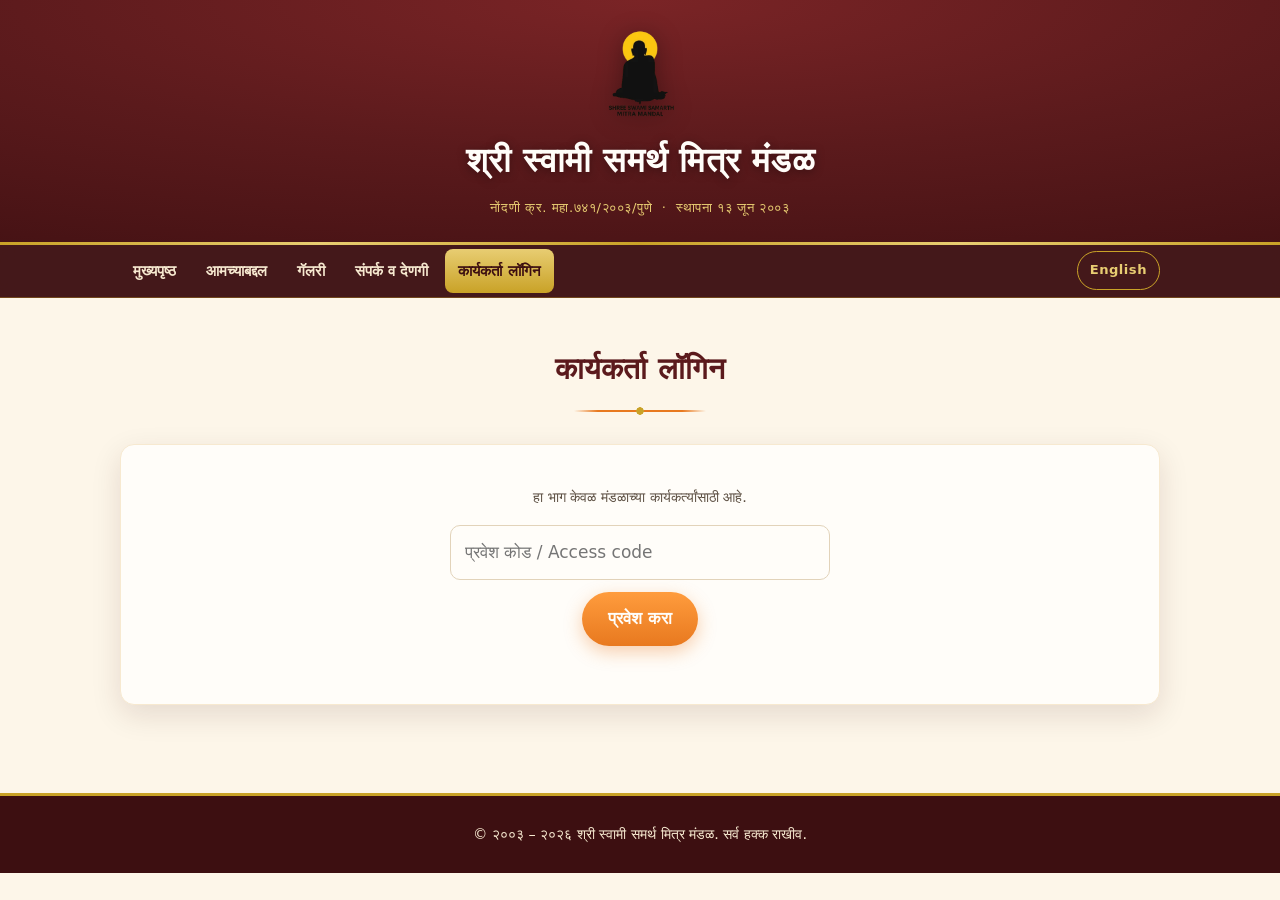
<file: karyakarta.html>
<!DOCTYPE html>
<html lang="mr">

<head>
  <meta name="robots" content="noindex, nofollow">
  <meta charset="UTF-8">
  <meta name="viewport" content="width=device-width, initial-scale=1">
  <meta name="description" content="Internal area for Shree Swami Samarth Mitra Mandal Karyakartas.">
  <title>कार्यकर्ता लॉगिन | Karyakarta Login — Shree Swami Samarth Mitra Mandal</title>
  <link rel="icon" href="images/logo.webp">
  <link rel="stylesheet" href="assets/style.css">
  <script>
    /* inlined, not a separate file, so it runs before first paint (no language flash) */
    (function () {
      var q = /[?&]lang=(en|mr)/.exec(location.search);
      var l = q && q[1];
      if (!l) { try { l = localStorage.getItem('sssmm-lang'); } catch (e) {} }
      document.documentElement.lang = (l === 'en') ? 'en' : 'mr';
    })();
  </script>
  <script src="assets/site.js" defer></script>
</head>

<body>

  <header class="site-header">
    <img src="images/logo.webp" alt="" class="logo" width="96" height="96">
    <h1><span class="mr">श्री स्वामी समर्थ मित्र मंडळ</span><span class="en">Shree Swami Samarth Mitra Mandal</span></h1>
    <p class="meta">
      <span class="mr">नोंदणी क्र. महा.७४१/२००३/पुणे &nbsp;·&nbsp; स्थापना १३ जून २००३</span>
      <span class="en">Reg. No. Maha.741/2003/Pune &nbsp;·&nbsp; Established 13 June 2003</span>
    </p>
  </header>

  <nav class="site-nav">
    <div class="wrap">
      <button class="menu-toggle" type="button" aria-expanded="false" aria-controls="navLinks">
        <span class="mr">☰ मेन्यू</span><span class="en">☰ Menu</span>
      </button>
      <div class="nav-links" id="navLinks">
        <a href="index.html"><span class="mr">मुख्यपृष्ठ</span><span class="en">Home</span></a>
        <a href="about.html"><span class="mr">आमच्याबद्दल</span><span class="en">About Us</span></a>
        <a href="gallery.html"><span class="mr">गॅलरी</span><span class="en">Gallery</span></a>
        <a href="contact.html"><span class="mr">संपर्क व देणगी</span><span class="en">Contact &amp; Donate</span></a>
        <a href="karyakarta.html" aria-current="page"><span class="mr">कार्यकर्ता लॉगिन</span><span class="en">Karyakarta Login</span></a>
      </div>
      <button id="langToggle" type="button">English</button>
    </div>
  </nav>

  <section>
    <div class="wrap">
      <h2 class="title"><span class="mr">कार्यकर्ता लॉगिन</span><span class="en">Karyakarta Login</span></h2>
      <div class="rule"></div>

      <!-- Gate. The code is NOT stored in this page; it is verified by the
           Apps Script web app, which refuses to return donor data without it. -->
      <div class="card center" id="loginBox">
        <p class="muted">
          <span class="mr">हा भाग केवळ मंडळाच्या कार्यकर्त्यांसाठी आहे.</span>
          <span class="en">This section is for Mandal Karyakartas only.</span>
        </p>
        <form id="loginForm" autocomplete="off">
          <input type="password" id="accessCode" aria-label="Access code"
                 placeholder="प्रवेश कोड / Access code">
          <button class="btn" type="submit"><span class="mr">प्रवेश करा</span><span class="en">Enter</span></button>
        </form>
        <p class="msg" id="loginMsg" role="status" aria-live="polite"></p>
      </div>

      <div id="panel" hidden>
        <div class="card center">
          <h3><span class="mr">फॉर्म — २०२६</span><span class="en">Forms — 2026</span></h3>
          <a class="link-btn" href="https://forms.gle/G8mAyodnfCf7SgXX9" target="_blank" rel="noopener">
            <span class="mr">देणगी फॉर्म २०२६</span><span class="en">Donation Form 2026</span>
          </a>
          <a class="link-btn" href="https://forms.gle/tf1o8Zai3D4T119x8" target="_blank" rel="noopener">
            <span class="mr">खर्च फॉर्म २०२६</span><span class="en">Expenditure Form 2026</span>
          </a>
        </div>

        <div class="card center">
          <h3><span class="mr">देणगी तपशील शोधा व संपादित करा</span><span class="en">Search &amp; Edit Donation Details</span></h3>
          <p class="muted">
            <span class="mr">खालीलपैकी कोणत्याही एका माहितीने शोधा:</span>
            <span class="en">Search by any one of the following:</span>
          </p>
          <form id="searchForm" autocomplete="off">
            <input type="text" id="receiptSearch" aria-label="Receipt number" placeholder="🔎 पावती क्रमांक / Receipt Number">
            <input type="text" id="nameSearch" aria-label="Donor name" placeholder="🔎 देणगीदाराचे नाव / Donor Name">
            <input type="text" id="mobileSearch" inputmode="numeric" aria-label="Mobile number" placeholder="🔎 मोबाईल क्रमांक / Mobile Number">
            <button class="btn" type="submit"><span class="mr">शोधा</span><span class="en">Search</span></button>
          </form>
          <p class="msg" id="searchMsg" role="status" aria-live="polite"></p>
          <div id="results"></div>
        </div>
      </div>
    </div>
  </section>

  <script>
    (function () {
      var t = function (mr, en) { return document.documentElement.lang === 'mr' ? mr : en; };
      var KEY = 'sssmm-code';
      var loginBox = document.getElementById('loginBox');
      var loginForm = document.getElementById('loginForm');
      var loginMsg = document.getElementById('loginMsg');
      var codeInput = document.getElementById('accessCode');
      var panel = document.getElementById('panel');
      var results = document.getElementById('results');
      var searchMsg = document.getElementById('searchMsg');
      var searchForm = document.getElementById('searchForm');

      // Held for this tab only so a Karyakarta types the code once per session.
      var code = '';
      try { code = sessionStorage.getItem(KEY) || ''; } catch (e) {}

      function unlock() {
        loginBox.hidden = true;
        panel.hidden = false;
      }

      if (code) unlock();

      loginForm.addEventListener('submit', function (e) {
        e.preventDefault();
        var entered = codeInput.value.trim();
        var btn = loginForm.querySelector('button');
        if (!entered) return;

        loginMsg.className = 'msg';
        loginMsg.textContent = t('तपासत आहे…', 'Checking…');
        btn.disabled = true;

        // The server decides. A wrong code never gets any donation data back.
        window.apiGet({ code: entered, validate: 1 })
          .then(function () {
            code = entered;
            try { sessionStorage.setItem(KEY, code); } catch (e) {}
            codeInput.value = '';
            loginMsg.textContent = '';
            unlock();
          })
          .catch(function () {
            loginMsg.className = 'msg err';
            loginMsg.textContent = t('चुकीचा कोड. पुन्हा प्रयत्न करा.', 'Incorrect code. Please try again.');
          })
          .then(function () { btn.disabled = false; });
      });

      function lockOut() {
        try { sessionStorage.removeItem(KEY); } catch (e) {}
        code = '';
        panel.hidden = true;
        loginBox.hidden = false;
        loginMsg.className = 'msg err';
        loginMsg.textContent = t('सत्र संपले. कृपया पुन्हा कोड टाका.', 'Session expired. Please enter the code again.');
      }

      var esc = function (s) {
        return String(s == null ? '' : s).replace(/[&<>"']/g, function (c) {
          return { '&': '&amp;', '<': '&lt;', '>': '&gt;', '"': '&quot;', "'": '&#39;' }[c];
        });
      };

      function row(label, value) {
        if (!value) return '';
        return '<dt>' + label + '</dt><dd>' + esc(value) + '</dd>';
      }

      function render(list) {
        results.innerHTML = list.map(function (e) {
          var paid = /बाकी|pending|unpaid/i.test(e.Status || '') ? 'status-pending' : 'status-paid';
          var link = /^https?:\/\//.test(e.EditLink || '')
            ? '<a class="link-btn" style="margin-top:12px" href="' + esc(e.EditLink) + '" target="_blank" rel="noopener">'
              + t('ही नोंद संपादित करा', 'Edit This Entry') + '</a>'
            : '<p class="muted">' + t('संपादन लिंक उपलब्ध नाही.', 'No edit link available.') + '</p>';
          return '<div class="entry"><dl>'
            + row(t('पावती क्रमांक', 'Receipt Number'), e.ReceiptNumber)
            + row(t('दिनांक', 'Date'), e.Date)
            + row(t('नाव', 'Name'), e.Name)
            + row(t('मोबाईल', 'Mobile'), e.Mobile)
            + row(t('रक्कम', 'Amount'), e.Amount ? '₹' + e.Amount : '')
            + row(t('स्वीकर्ता', 'Receiver'), e.Receiver)
            + '<dt>' + t('स्थिती', 'Status') + '</dt><dd class="' + paid + '">' + esc(e.Status || '—') + '</dd>'
            + row(t('देणगीची तारीख', 'Donation Date'), e.DonationDate)
            + row(t('नोंद', 'Remark'), e.Remark)
            + '</dl>' + link + '</div>';
        }).join('');
      }

      searchForm.addEventListener('submit', function (e) {
        e.preventDefault();
        var receipt = document.getElementById('receiptSearch').value.trim();
        var name = document.getElementById('nameSearch').value.trim();
        var mobile = document.getElementById('mobileSearch').value.trim();
        var btn = searchForm.querySelector('button');

        results.innerHTML = '';
        searchMsg.className = 'msg';

        if (!receipt && !name && !mobile) {
          searchMsg.className = 'msg err';
          searchMsg.textContent = t('कृपया किमान एक माहिती भरा.', 'Please enter at least one search criteria.');
          return;
        }

        searchMsg.textContent = t('शोधत आहे…', 'Loading…');
        btn.disabled = true;

        window.apiGet({ code: code, receipt: receipt, name: name, mobile: mobile })
          .then(function (data) {
            if (!Array.isArray(data) || !data.length) throw new Error(t('नोंद सापडली नाही.', 'No matching record found.'));
            render(data);
            searchMsg.textContent = t(data.length + ' नोंदी सापडल्या', data.length + ' record(s) found');
            searchMsg.className = 'msg ok';
          })
          .catch(function (err) {
            if (/unauthor/i.test(err.message)) return lockOut();
            searchMsg.className = 'msg err';
            searchMsg.textContent = '❌ ' + err.message;
          })
          .then(function () { btn.disabled = false; });
      });
    })();
  </script>

  <footer class="site-footer">
    <span class="mr">© २००३ – २०२६ श्री स्वामी समर्थ मित्र मंडळ. सर्व हक्क राखीव.</span>
    <span class="en">© 2003 – 2026 Shree Swami Samarth Mitra Mandal. All Rights Reserved.</span>
  </footer>

</body>

</html>
</file>
<file: assets/style.css>
/* Shree Swami Samarth Mitra Mandal — shared styles.
   One stylesheet for every page, both languages. Layout is defined once here;
   Marathi/English differ only in text nodes (see .mr/.en below). */

:root {
  --maroon: #5b1a1c;
  --maroon-deep: #3d0f11;
  --saffron: #e8791f;
  --saffron-light: #ff9c3d;
  --gold: #c9a227;
  --gold-light: #e8cd72;
  --cream: #fdf6e9;
  --cream-warm: #f7e9d0;
  --ink: #2b2118;
  --ink-soft: #5c4f42;
  --white: #fffdf9;
  --shadow: 0 10px 30px rgba(61, 15, 17, .12);
  --shadow-lg: 0 18px 50px rgba(61, 15, 17, .18);
  --radius: 14px;
  --wrap: 1080px;
}

* { box-sizing: border-box; }

html { scroll-behavior: smooth; }

body {
  margin: 0;
  background: var(--cream);
  color: var(--ink);
  font-family: system-ui, -apple-system, "Segoe UI", Roboto, "Noto Sans Devanagari", sans-serif;
  font-size: 17px;
  line-height: 1.75;
  overflow-x: hidden;
}

/* ---- language switching: both translations ship, CSS picks one.
   No JS templating, no flash, and layout stays defined a single time.
   Hides the OTHER language rather than defaulting both to none: that keeps
   .mr/.en elements at whatever display their own rules give them, and the
   two-class specificity here outranks descendant rules like
   `.time-box > span { display: block }` that would otherwise unhide both. ---- */
html[lang="mr"] .en,
html[lang="en"] .mr { display: none; }

img { max-width: 100%; height: auto; display: block; }

a { color: var(--maroon); }

.wrap { width: 100%; max-width: var(--wrap); margin: 0 auto; padding: 0 20px; }

/* ---------- header ---------- */
.site-header {
  position: relative;
  text-align: center;
  color: var(--cream);
  padding: 26px 20px 22px;
  background:
    radial-gradient(120% 140% at 50% 0%, #7a2426 0%, var(--maroon) 45%, var(--maroon-deep) 100%);
  border-bottom: 3px solid var(--gold);
}

.site-header::after {
  content: "";
  position: absolute;
  left: 0; right: 0; bottom: -3px;
  height: 3px;
  background: linear-gradient(90deg, transparent, var(--gold-light), var(--gold), var(--gold-light), transparent);
}

.site-header .logo {
  width: 96px;
  margin: 0 auto 10px;
  filter: drop-shadow(0 4px 12px rgba(0, 0, 0, .35));
}

.site-header h1 {
  margin: 0;
  font-size: clamp(1.35rem, 4.2vw, 2.1rem);
  letter-spacing: .3px;
  color: var(--white);
  text-shadow: 0 2px 10px rgba(0, 0, 0, .35);
}

.site-header .meta {
  margin: 6px 0 0;
  font-size: .82rem;
  color: var(--gold-light);
  letter-spacing: .6px;
}

/* ---------- nav ---------- */
.site-nav {
  position: sticky;
  top: 0;
  z-index: 40;
  background: rgba(61, 15, 17, .96);
  backdrop-filter: blur(8px);
  border-bottom: 1px solid rgba(201, 162, 39, .35);
}

.site-nav .wrap {
  display: flex;
  align-items: center;
  justify-content: space-between;
  gap: 10px;
  min-height: 52px;
}

.nav-links { display: flex; flex-wrap: wrap; gap: 4px; }

.site-nav a {
  color: var(--cream-warm);
  text-decoration: none;
  font-weight: 600;
  font-size: .93rem;
  padding: 9px 13px;
  border-radius: 8px;
  transition: background .18s, color .18s;
}

.site-nav a:hover { background: rgba(232, 121, 31, .22); color: var(--white); }

.site-nav a[aria-current="page"] {
  color: var(--maroon-deep);
  background: linear-gradient(180deg, var(--gold-light), var(--gold));
}

.menu-toggle {
  display: none;
  background: none;
  border: 1px solid rgba(201, 162, 39, .5);
  color: var(--cream-warm);
  font: inherit;
  font-size: .9rem;
  padding: 7px 12px;
  border-radius: 8px;
  cursor: pointer;
}

#langToggle {
  flex: 0 0 auto;
  border: 1px solid var(--gold);
  background: transparent;
  color: var(--gold-light);
  font: inherit;
  font-weight: 700;
  font-size: .82rem;
  letter-spacing: .5px;
  padding: 7px 12px;
  border-radius: 999px;
  cursor: pointer;
  transition: background .18s, color .18s;
}

#langToggle:hover { background: var(--gold); color: var(--maroon-deep); }

/* ---------- sections ---------- */
section { padding: 46px 0; }

.reveal { opacity: 0; transform: translateY(22px); transition: opacity .6s ease, transform .6s ease; }
.reveal.show { opacity: 1; transform: none; }

h2.title {
  text-align: center;
  margin: 0 0 6px;
  font-size: clamp(1.3rem, 3.4vw, 1.85rem);
  color: var(--maroon);
}

/* ornamental divider under headings */
.rule {
  width: 132px;
  height: 14px;
  margin: 8px auto 26px;
  background:
    radial-gradient(circle at 50% 50%, var(--gold) 0 3.5px, transparent 4px),
    linear-gradient(90deg, transparent, var(--saffron) 18%, var(--saffron) 82%, transparent);
  background-size: 100% 100%, 100% 2px;
  background-position: center, center;
  background-repeat: no-repeat;
}

.lede { text-align: center; color: var(--ink-soft); max-width: 62ch; margin: 0 auto 26px; }

.prose p { margin: 0 0 18px; }
.prose b { color: var(--maroon); }

.card {
  background: var(--white);
  border: 1px solid var(--cream-warm);
  border-radius: var(--radius);
  padding: 26px;
  box-shadow: var(--shadow);
  margin: 0 0 22px;
}

.figure {
  border-radius: var(--radius);
  overflow: hidden;
  box-shadow: var(--shadow-lg);
  border: 3px solid var(--white);
  outline: 1px solid var(--cream-warm);
  margin: 0 0 24px;
}

.figure img { width: 100%; }

/* ---------- hero + countdown ---------- */
.hero {
  position: relative;
  padding: 54px 0 48px;
  text-align: center;
  color: var(--cream);
  background:
    linear-gradient(180deg, rgba(61, 15, 17, .92), rgba(91, 26, 28, .88)),
    radial-gradient(80% 60% at 50% 0%, #8a2b2d, var(--maroon-deep));
}

.hero h2 { margin: 0 0 4px; font-size: clamp(1.2rem, 3.6vw, 1.7rem); color: var(--gold-light); }
.hero .sub { margin: 0 0 26px; color: var(--cream-warm); font-size: .95rem; }

.timer {
  display: flex;
  justify-content: center;
  flex-wrap: wrap;
  gap: 12px;
}

.time-box {
  min-width: 88px;
  padding: 14px 10px;
  border-radius: 12px;
  background: linear-gradient(180deg, rgba(255, 253, 249, .13), rgba(255, 253, 249, .05));
  border: 1px solid rgba(201, 162, 39, .5);
  box-shadow: inset 0 1px 0 rgba(255, 255, 255, .12);
}

.time-box > span {
  display: block;
  font-size: clamp(1.6rem, 5vw, 2.3rem);
  font-weight: 700;
  line-height: 1.1;
  color: var(--white);
  font-variant-numeric: tabular-nums;
}

.time-box small { font-size: .74rem; letter-spacing: 1px; color: var(--gold-light); }

.timer-done { font-size: 1.3rem; color: var(--gold-light); font-weight: 700; }

/* ---------- tables ---------- */
.table-scroll { overflow-x: auto; margin: 0 0 12px; -webkit-overflow-scrolling: touch; }

table.committee {
  width: 100%;
  max-width: 720px;
  margin: 0 auto;
  border-collapse: collapse;
  background: var(--white);
  border-radius: var(--radius);
  overflow: hidden;
  box-shadow: var(--shadow);
  font-size: .95rem;
}

table.committee thead {
  background: linear-gradient(180deg, var(--saffron-light), var(--saffron));
  color: var(--white);
}

table.committee th, table.committee td { padding: 12px 14px; text-align: center; }
table.committee tbody tr { border-top: 1px solid #f0e6d6; }
table.committee tbody tr:nth-child(even) { background: #fffaf0; }
table.committee td:first-child { font-weight: 600; color: var(--maroon); }
table.committee a { text-decoration: none; font-variant-numeric: tabular-nums; }

/* ---------- accordion ---------- */
details.acc {
  background: var(--white);
  border: 1px solid var(--cream-warm);
  border-left: 4px solid var(--saffron);
  border-radius: 10px;
  margin: 0 0 10px;
  box-shadow: 0 3px 12px rgba(61, 15, 17, .06);
}

details.acc > summary {
  cursor: pointer;
  padding: 14px 18px;
  font-weight: 700;
  color: var(--maroon);
  list-style: none;
  display: flex;
  justify-content: space-between;
  gap: 10px;
}

details.acc > summary::-webkit-details-marker { display: none; }
details.acc > summary::after { content: "+"; color: var(--saffron); font-weight: 700; }
details.acc[open] > summary::after { content: "\2212"; }
details.acc > div { padding: 0 18px 16px; color: var(--ink-soft); }

/* ---------- forms / buttons ---------- */
input[type="text"], input[type="password"] {
  width: 100%;
  max-width: 380px;
  padding: 12px 14px;
  font: inherit;
  border: 1px solid #e2d3ba;
  border-radius: 10px;
  background: var(--white);
  margin: 0 auto 12px;
  display: block;
}

input:focus-visible, button:focus-visible, a:focus-visible, summary:focus-visible {
  outline: 3px solid var(--saffron);
  outline-offset: 2px;
}

.btn {
  display: inline-block;
  padding: 12px 26px;
  border: 0;
  border-radius: 999px;
  background: linear-gradient(180deg, var(--saffron-light), var(--saffron));
  color: var(--white);
  font: inherit;
  font-weight: 700;
  cursor: pointer;
  box-shadow: 0 6px 18px rgba(232, 121, 31, .35);
  transition: transform .15s, box-shadow .15s;
}

.btn:hover { transform: translateY(-1px); box-shadow: 0 10px 24px rgba(232, 121, 31, .45); }
.btn:active { transform: none; }
.btn[disabled] { opacity: .6; cursor: progress; }

.link-btn {
  display: block;
  max-width: 380px;
  margin: 0 auto 10px;
  padding: 13px 18px;
  text-align: center;
  text-decoration: none;
  font-weight: 700;
  color: var(--maroon);
  background: var(--white);
  border: 1px solid var(--gold);
  border-radius: 10px;
  transition: background .18s, color .18s;
}

.link-btn:hover { background: var(--maroon); color: var(--cream); }

.msg { min-height: 1.4em; margin: 8px 0 0; font-weight: 600; }
.msg.err { color: #b3261e; }
.msg.ok { color: #1c6b3c; }
.center { text-align: center; }
.muted { color: var(--ink-soft); font-size: .9rem; }

/* ---------- donation entries ---------- */
.entry {
  text-align: left;
  background: var(--white);
  border: 1px solid var(--cream-warm);
  border-left: 4px solid var(--gold);
  border-radius: 10px;
  padding: 16px 18px;
  margin: 0 0 14px;
  box-shadow: 0 3px 12px rgba(61, 15, 17, .06);
}

.entry dl { display: grid; grid-template-columns: minmax(9em, auto) 1fr; gap: 4px 14px; margin: 0; }
.entry dt { color: var(--ink-soft); font-size: .88rem; }
.entry dd { margin: 0; font-weight: 600; }
.entry .status-pending { color: #b3261e; }
.entry .status-paid { color: #1c6b3c; }

/* ---------- gallery ---------- */
.videos { display: grid; gap: 18px; grid-template-columns: repeat(auto-fit, minmax(290px, 1fr)); }

.videos .frame {
  position: relative;
  aspect-ratio: 16 / 9;
  border-radius: var(--radius);
  overflow: hidden;
  box-shadow: var(--shadow-lg);
  background: #000;
}

.videos iframe { position: absolute; inset: 0; width: 100%; height: 100%; border: 0; }

/* ---------- footer ---------- */
.site-footer {
  margin-top: 20px;
  padding: 26px 20px;
  text-align: center;
  color: var(--cream-warm);
  font-size: .9rem;
  background: var(--maroon-deep);
  border-top: 3px solid var(--gold);
}

/* ---------- mobile ---------- */
@media (max-width: 760px) {
  body { font-size: 16px; }
  .menu-toggle { display: block; }
  .site-nav .wrap { flex-wrap: wrap; padding: 8px 20px; }
  .nav-links {
    display: none;
    width: 100%;
    flex-direction: column;
    padding-bottom: 8px;
  }
  .nav-links.open { display: flex; }
  .site-nav a { padding: 11px 12px; }
  section { padding: 34px 0; }
  .card { padding: 20px; }
  .time-box { min-width: 70px; padding: 11px 8px; }
  .entry dl { grid-template-columns: 1fr; gap: 0 0; }
  .entry dt { margin-top: 8px; }
}

@media (prefers-reduced-motion: reduce) {
  html { scroll-behavior: auto; }
  .reveal { opacity: 1; transform: none; transition: none; }
  .btn:hover { transform: none; }
}
</file>
